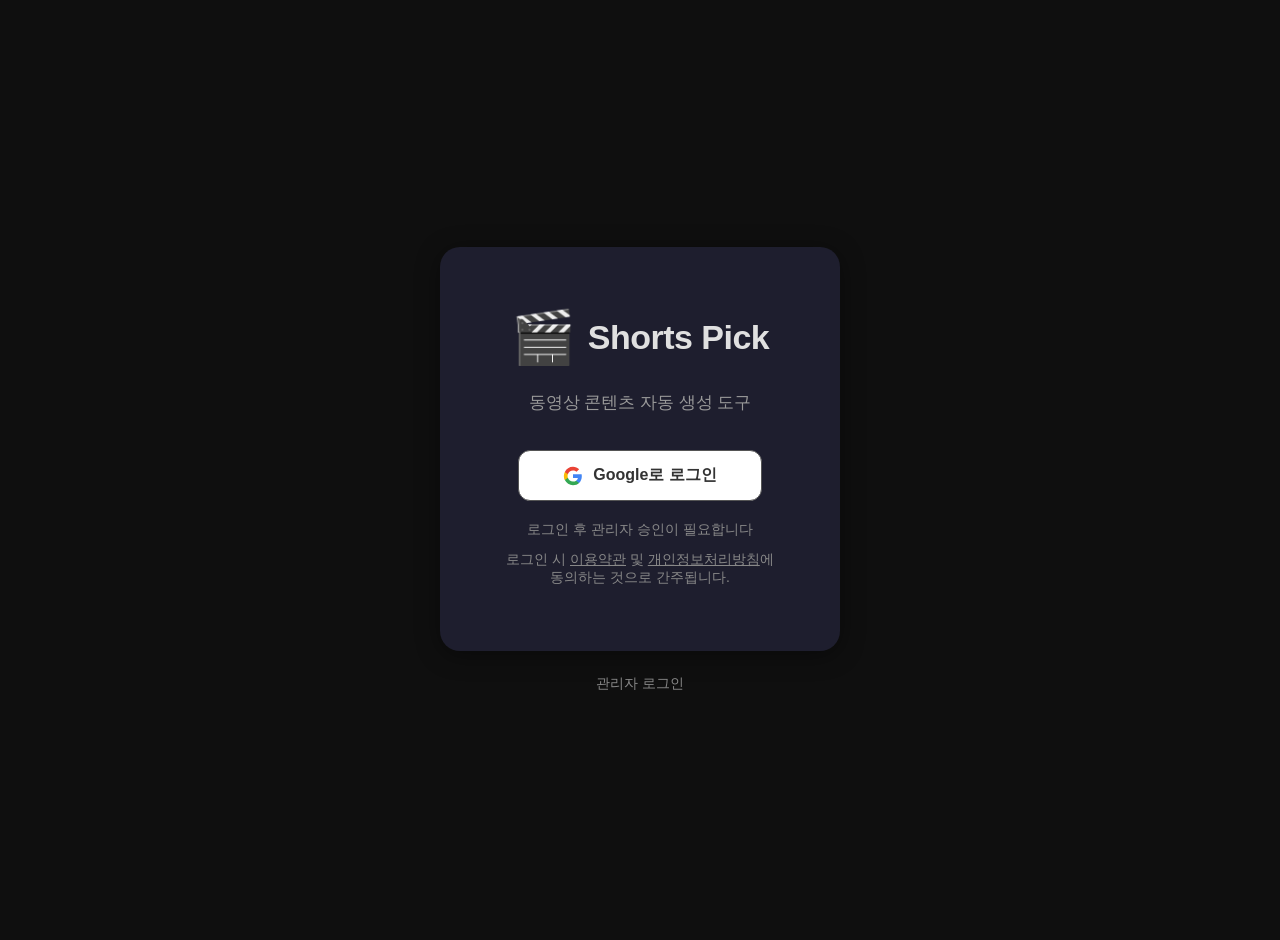
<file: static/login.html>
<!DOCTYPE html>
<html lang="ko">
<head>
    <meta charset="UTF-8">
    <meta name="viewport" content="width=device-width, initial-scale=1.0">
    <title>로그인 - Shorts Pick</title>
    <link rel="stylesheet" href="/static/css/style.css?v=4">
    <link rel="stylesheet" href="/static/css/login.css?v=9">
</head>
<body>
    <script>if(localStorage.getItem('theme')==='dark'||!localStorage.getItem('theme'))document.body.classList.add('dark');</script>
    <div class="login-wrapper">
        <div class="login-container">

            <div id="auth-error" class="auth-error hidden"></div>

            <div class="auth-panel login-card">
                <div class="login-logo">
                    <span class="login-logo-emoji">🎬</span>
                    <span class="login-logo-text">Shorts Pick</span>
                </div>
                <p class="login-subtitle">동영상 콘텐츠 자동 생성 도구</p>

                <div class="social-login">
                    <button class="btn-social btn-google" onclick="loginGoogle()">
                        <svg viewBox="0 0 24 24" width="20" height="20"><path d="M22.56 12.25c0-.78-.07-1.53-.2-2.25H12v4.26h5.92a5.06 5.06 0 01-2.2 3.32v2.77h3.57c2.08-1.92 3.28-4.74 3.28-8.1z" fill="#4285F4"/><path d="M12 23c2.97 0 5.46-.98 7.28-2.66l-3.57-2.77c-.98.66-2.23 1.06-3.71 1.06-2.86 0-5.29-1.93-6.16-4.53H2.18v2.84C3.99 20.53 7.7 23 12 23z" fill="#34A853"/><path d="M5.84 14.09c-.22-.66-.35-1.36-.35-2.09s.13-1.43.35-2.09V7.07H2.18C1.43 8.55 1 10.22 1 12s.43 3.45 1.18 4.93l2.85-2.22.81-.62z" fill="#FBBC05"/><path d="M12 5.38c1.62 0 3.06.56 4.21 1.64l3.15-3.15C17.45 2.09 14.97 1 12 1 7.7 1 3.99 3.47 2.18 7.07l3.66 2.84c.87-2.6 3.3-4.53 6.16-4.53z" fill="#EA4335"/></svg>
                        Google로 로그인
                    </button>
                </div>
                <p class="approval-notice">로그인 후 관리자 승인이 필요합니다</p>
                <p class="consent-notice">로그인 시 <a href="/static/terms.html" target="_blank">이용약관</a> 및 <a href="/static/privacy.html" target="_blank">개인정보처리방침</a>에<br>동의하는 것으로 간주됩니다.</p>
            </div>

            <!-- 관리자 비상 로그인 -->
            <div class="auth-links" style="margin-top: 24px;">
                <a href="#" id="admin-login-toggle" onclick="toggleAdminLogin(event)">관리자 로그인</a>
            </div>
            <div id="admin-login-section" class="auth-panel hidden" style="margin-top: 12px;">
                <form onsubmit="handleAdminLogin(event)">
                    <div class="form-group">
                        <label for="admin-email">이메일</label>
                        <input type="email" id="admin-email" placeholder="관리자 이메일" required>
                    </div>
                    <div class="form-group">
                        <label for="admin-password">비밀번호</label>
                        <div class="pw-wrapper">
                            <input type="password" id="admin-password" placeholder="비밀번호" required>
                            <button type="button" class="pw-toggle" onclick="togglePw(this)">
                                <svg class="eye-open" viewBox="0 0 24 24" width="20" height="20" fill="none" stroke="currentColor" stroke-width="2"><path d="M1 12s4-8 11-8 11 8 11 8-4 8-11 8S1 12 1 12z"/><circle cx="12" cy="12" r="3"/></svg>
                                <svg class="eye-closed" viewBox="0 0 24 24" width="20" height="20" fill="none" stroke="currentColor" stroke-width="2" style="display:none"><path d="M17.94 17.94A10.07 10.07 0 0 1 12 20c-7 0-11-8-11-8a18.45 18.45 0 0 1 5.06-5.94M9.9 4.24A9.12 9.12 0 0 1 12 4c7 0 11 8 11 8a18.5 18.5 0 0 1-2.16 3.19m-6.72-1.07a3 3 0 1 1-4.24-4.24"/><line x1="1" y1="1" x2="23" y2="23"/></svg>
                            </button>
                        </div>
                    </div>
                    <button type="submit" class="btn-primary btn-full">관리자 로그인</button>
                </form>
            </div>
        </div>
    </div>

    <script>
    function loginGoogle() {
        window.location.href = '/api/auth/google/login';
    }

    function toggleAdminLogin(e) {
        e.preventDefault();
        document.getElementById('admin-login-section').classList.toggle('hidden');
    }

    function togglePw(btn) {
        const input = btn.parentElement.querySelector('input');
        const isHidden = input.type === 'password';
        input.type = isHidden ? 'text' : 'password';
        btn.querySelector('.eye-open').style.display = isHidden ? 'none' : '';
        btn.querySelector('.eye-closed').style.display = isHidden ? '' : 'none';
    }

    async function handleAdminLogin(e) {
        e.preventDefault();
        const errorEl = document.getElementById('auth-error');
        errorEl.classList.add('hidden');

        const email = document.getElementById('admin-email').value;
        const password = document.getElementById('admin-password').value;

        try {
            const resp = await fetch('/api/auth/login', {
                method: 'POST',
                headers: { 'Content-Type': 'application/json' },
                body: JSON.stringify({ email, password }),
                credentials: 'same-origin',
            });
            const data = await resp.json();
            if (!resp.ok) throw new Error(data.detail || '로그인 실패');
            window.location.href = '/';
        } catch (err) {
            errorEl.textContent = err.message;
            errorEl.classList.remove('hidden');
        }
    }

    document.addEventListener('DOMContentLoaded', () => {
        const params = new URLSearchParams(window.location.search);
        const error = params.get('error');
        const errorEl = document.getElementById('auth-error');
        if (error === 'google_failed') {
            errorEl.textContent = 'Google 로그인에 실패했습니다';
            errorEl.classList.remove('hidden');
        } else if (error === 'no_email') {
            errorEl.textContent = '이메일 정보를 가져올 수 없습니다';
            errorEl.classList.remove('hidden');
        } else if (error === 'invalid_state') {
            errorEl.textContent = '로그인 세션이 만료되었습니다. 다시 시도해주세요.';
            errorEl.classList.remove('hidden');
        }

        if (location.hostname === 'localhost' || location.hostname === '127.0.0.1') {
            document.getElementById('admin-email').value = 'cospick2019@gmail.com';
            document.getElementById('admin-password').value = 'cos0601!';
        }
    });
    </script>
</body>
</html>
</file>
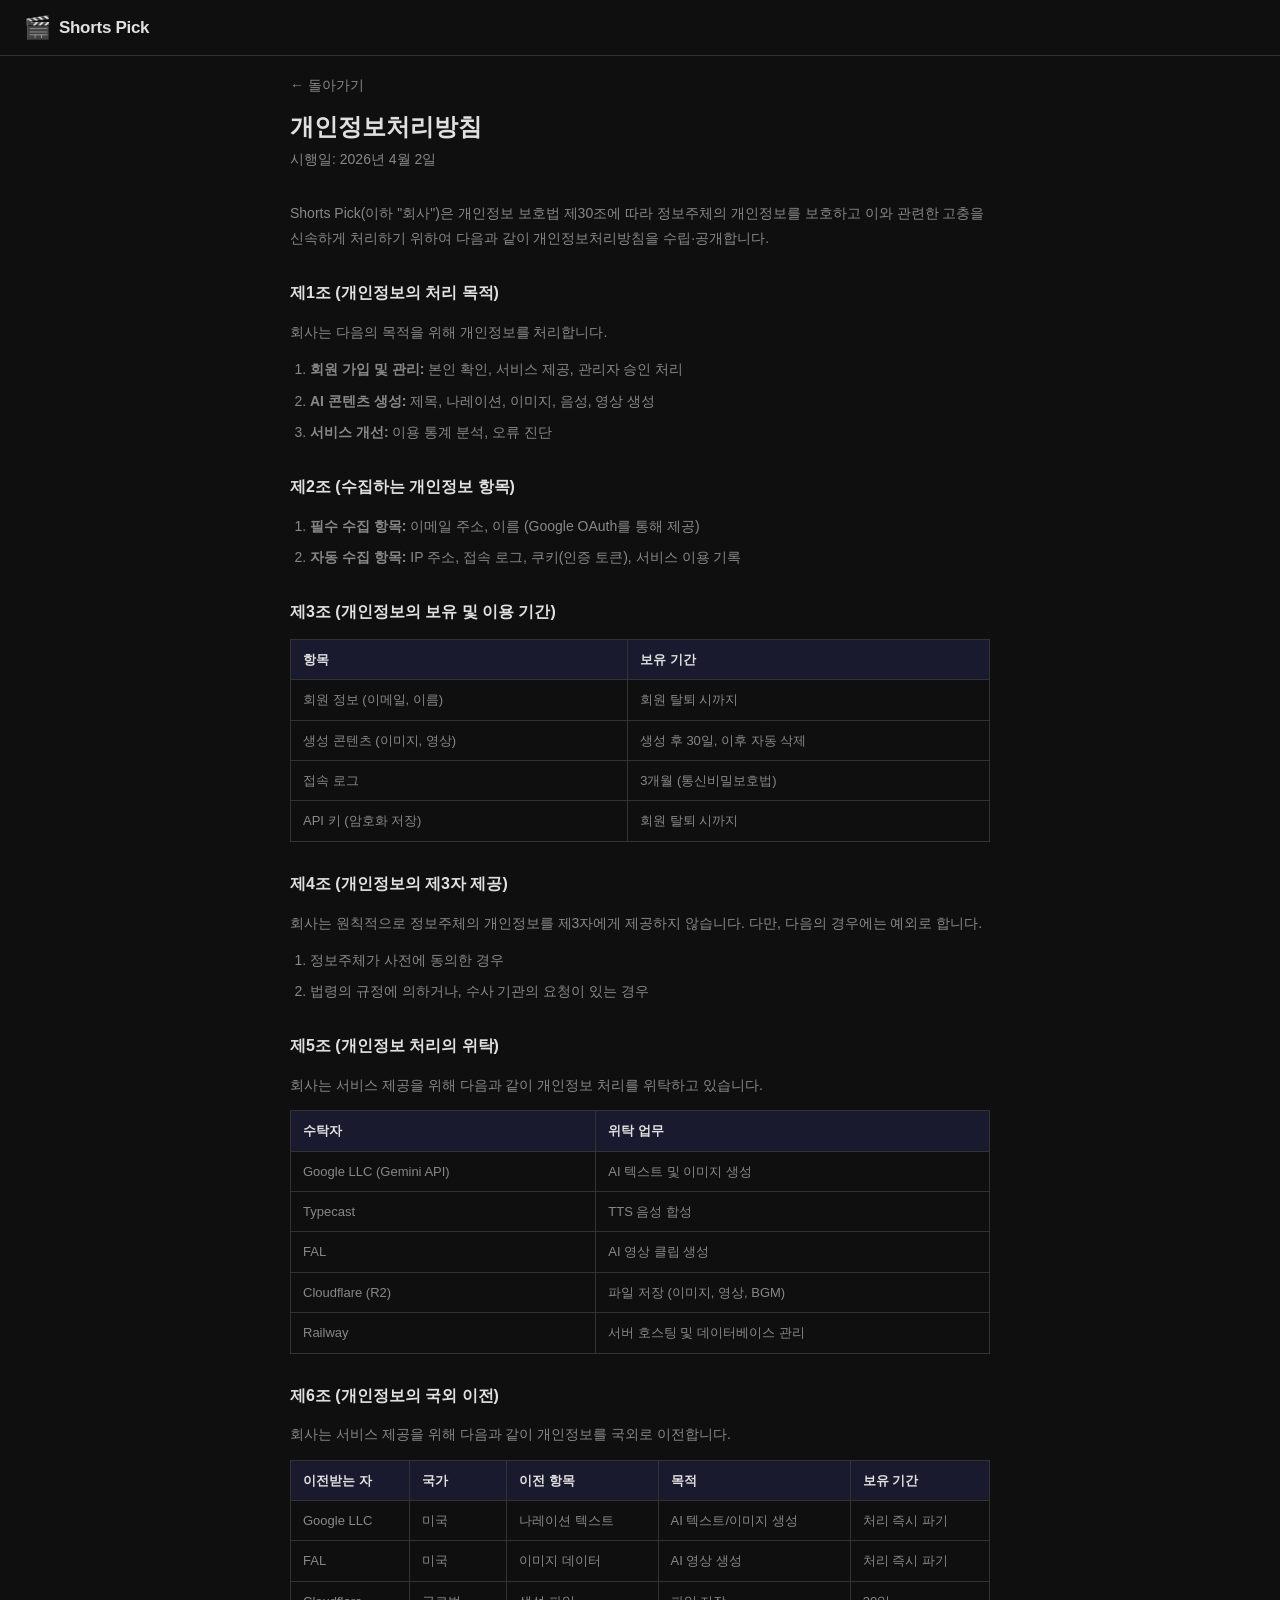
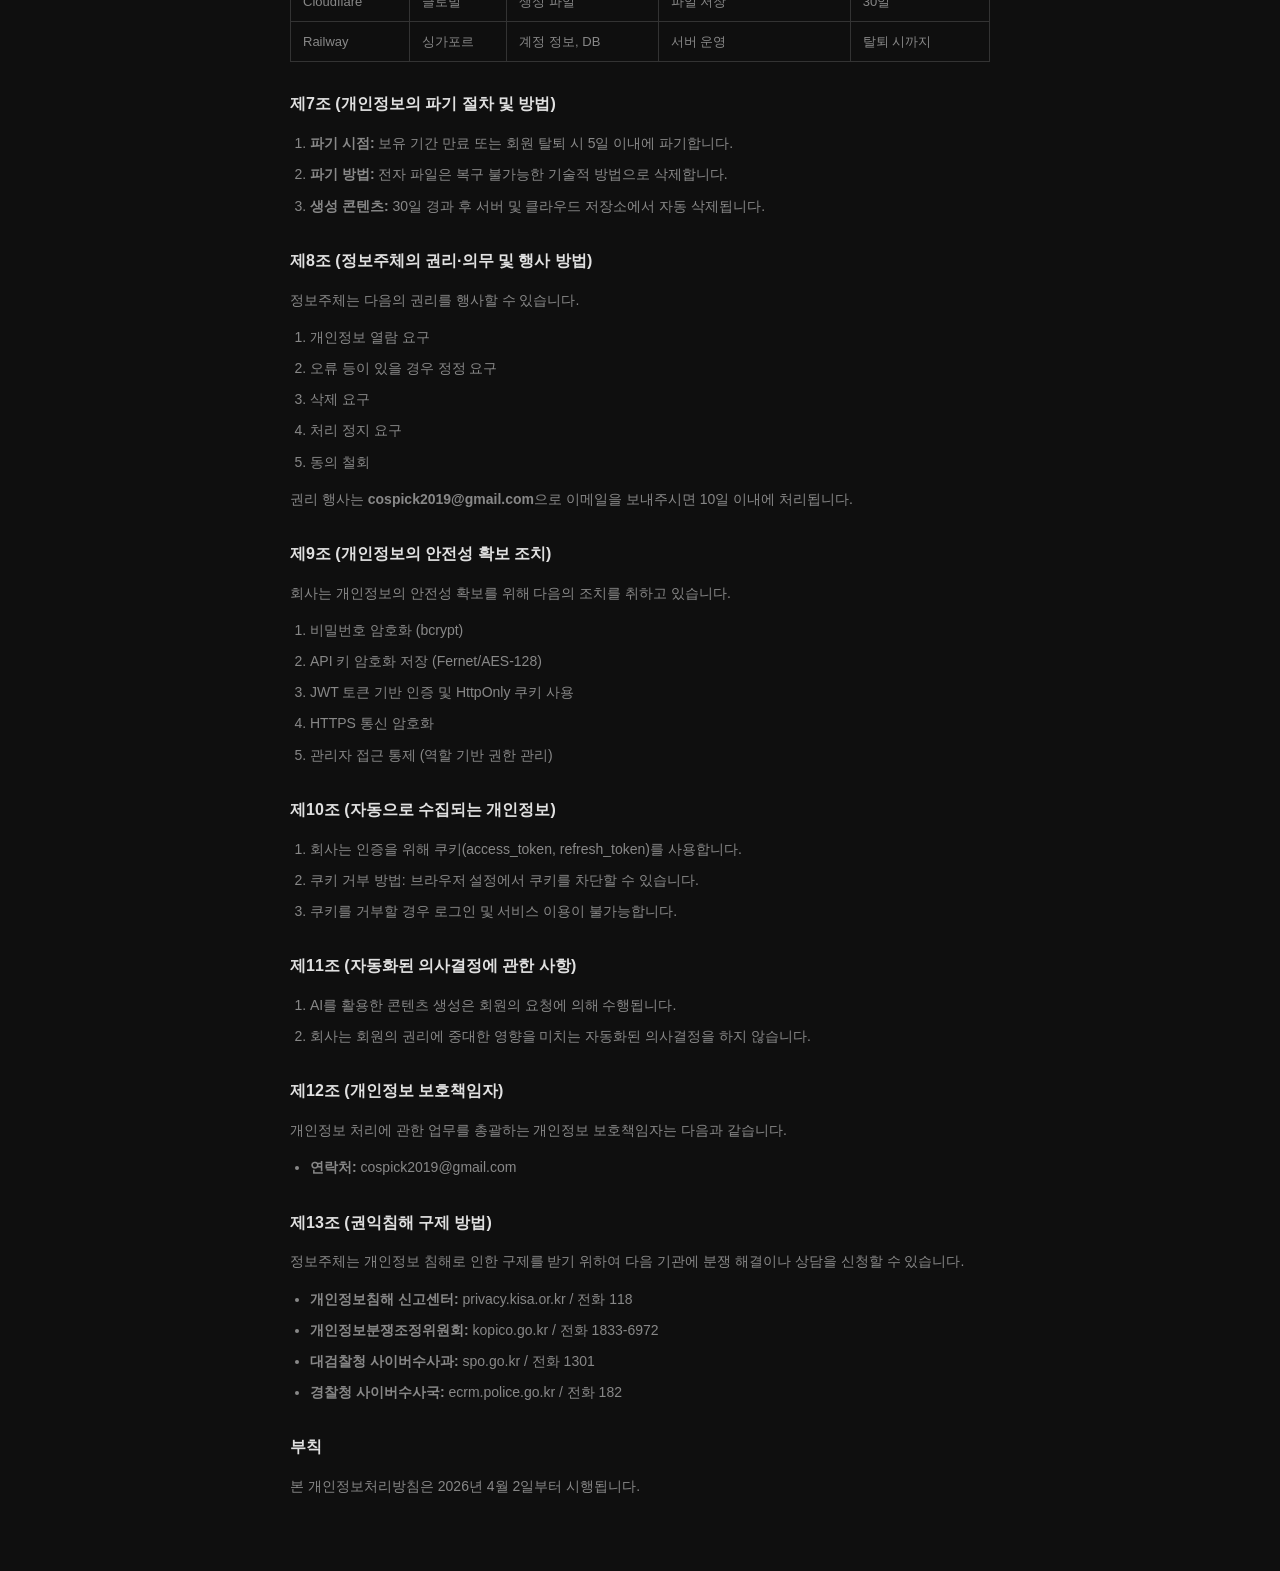
<file: static/privacy.html>
<!DOCTYPE html>
<html lang="ko">
<head>
    <meta charset="UTF-8">
    <meta name="viewport" content="width=device-width, initial-scale=1.0">
    <title>개인정보처리방침 - Shorts Pick</title>
    <link rel="stylesheet" href="/static/css/style.css?v=5">
</head>
<body class="has-navbar">
    <script>if(localStorage.getItem('theme')==='dark'||!localStorage.getItem('theme'))document.body.classList.add('dark');</script>
    <nav class="navbar">
        <a href="/" class="navbar-logo">
            <span class="navbar-logo-emoji">🎬</span>
            <span class="navbar-logo-text">Shorts Pick</span>
        </a>
    </nav>

    <div class="container" style="padding-top: 20px; max-width: 700px;">
        <a href="javascript:history.back()" style="color: var(--text-dim); text-decoration: none; font-size: 14px; display: inline-block; margin-bottom: 16px;">← 돌아가기</a>
        <h2 style="font-size: 24px; font-weight: 700; color: var(--text); margin-bottom: 8px;">개인정보처리방침</h2>
        <p style="color: var(--text-dim); font-size: 14px; margin-bottom: 32px;">시행일: 2026년 4월 2일</p>

        <div class="legal-content">
            <p>Shorts Pick(이하 "회사")은 개인정보 보호법 제30조에 따라 정보주체의 개인정보를 보호하고 이와 관련한 고충을 신속하게 처리하기 위하여 다음과 같이 개인정보처리방침을 수립·공개합니다.</p>

            <h3>제1조 (개인정보의 처리 목적)</h3>
            <p>회사는 다음의 목적을 위해 개인정보를 처리합니다.</p>
            <ol>
                <li><strong>회원 가입 및 관리:</strong> 본인 확인, 서비스 제공, 관리자 승인 처리</li>
                <li><strong>AI 콘텐츠 생성:</strong> 제목, 나레이션, 이미지, 음성, 영상 생성</li>
                <li><strong>서비스 개선:</strong> 이용 통계 분석, 오류 진단</li>
            </ol>

            <h3>제2조 (수집하는 개인정보 항목)</h3>
            <ol>
                <li><strong>필수 수집 항목:</strong> 이메일 주소, 이름 (Google OAuth를 통해 제공)</li>
                <li><strong>자동 수집 항목:</strong> IP 주소, 접속 로그, 쿠키(인증 토큰), 서비스 이용 기록</li>
            </ol>

            <h3>제3조 (개인정보의 보유 및 이용 기간)</h3>
            <table>
                <tr><th>항목</th><th>보유 기간</th></tr>
                <tr><td>회원 정보 (이메일, 이름)</td><td>회원 탈퇴 시까지</td></tr>
                <tr><td>생성 콘텐츠 (이미지, 영상)</td><td>생성 후 30일, 이후 자동 삭제</td></tr>
                <tr><td>접속 로그</td><td>3개월 (통신비밀보호법)</td></tr>
                <tr><td>API 키 (암호화 저장)</td><td>회원 탈퇴 시까지</td></tr>
            </table>

            <h3>제4조 (개인정보의 제3자 제공)</h3>
            <p>회사는 원칙적으로 정보주체의 개인정보를 제3자에게 제공하지 않습니다. 다만, 다음의 경우에는 예외로 합니다.</p>
            <ol>
                <li>정보주체가 사전에 동의한 경우</li>
                <li>법령의 규정에 의하거나, 수사 기관의 요청이 있는 경우</li>
            </ol>

            <h3>제5조 (개인정보 처리의 위탁)</h3>
            <p>회사는 서비스 제공을 위해 다음과 같이 개인정보 처리를 위탁하고 있습니다.</p>
            <table>
                <tr><th>수탁자</th><th>위탁 업무</th></tr>
                <tr><td>Google LLC (Gemini API)</td><td>AI 텍스트 및 이미지 생성</td></tr>
                <tr><td>Typecast</td><td>TTS 음성 합성</td></tr>
                <tr><td>FAL</td><td>AI 영상 클립 생성</td></tr>
                <tr><td>Cloudflare (R2)</td><td>파일 저장 (이미지, 영상, BGM)</td></tr>
                <tr><td>Railway</td><td>서버 호스팅 및 데이터베이스 관리</td></tr>
            </table>

            <h3>제6조 (개인정보의 국외 이전)</h3>
            <p>회사는 서비스 제공을 위해 다음과 같이 개인정보를 국외로 이전합니다.</p>
            <table>
                <tr><th>이전받는 자</th><th>국가</th><th>이전 항목</th><th>목적</th><th>보유 기간</th></tr>
                <tr><td>Google LLC</td><td>미국</td><td>나레이션 텍스트</td><td>AI 텍스트/이미지 생성</td><td>처리 즉시 파기</td></tr>
                <tr><td>FAL</td><td>미국</td><td>이미지 데이터</td><td>AI 영상 생성</td><td>처리 즉시 파기</td></tr>
                <tr><td>Cloudflare</td><td>글로벌</td><td>생성 파일</td><td>파일 저장</td><td>30일</td></tr>
                <tr><td>Railway</td><td>싱가포르</td><td>계정 정보, DB</td><td>서버 운영</td><td>탈퇴 시까지</td></tr>
            </table>

            <h3>제7조 (개인정보의 파기 절차 및 방법)</h3>
            <ol>
                <li><strong>파기 시점:</strong> 보유 기간 만료 또는 회원 탈퇴 시 5일 이내에 파기합니다.</li>
                <li><strong>파기 방법:</strong> 전자 파일은 복구 불가능한 기술적 방법으로 삭제합니다.</li>
                <li><strong>생성 콘텐츠:</strong> 30일 경과 후 서버 및 클라우드 저장소에서 자동 삭제됩니다.</li>
            </ol>

            <h3>제8조 (정보주체의 권리·의무 및 행사 방법)</h3>
            <p>정보주체는 다음의 권리를 행사할 수 있습니다.</p>
            <ol>
                <li>개인정보 열람 요구</li>
                <li>오류 등이 있을 경우 정정 요구</li>
                <li>삭제 요구</li>
                <li>처리 정지 요구</li>
                <li>동의 철회</li>
            </ol>
            <p>권리 행사는 <strong>cospick2019@gmail.com</strong>으로 이메일을 보내주시면 10일 이내에 처리됩니다.</p>

            <h3>제9조 (개인정보의 안전성 확보 조치)</h3>
            <p>회사는 개인정보의 안전성 확보를 위해 다음의 조치를 취하고 있습니다.</p>
            <ol>
                <li>비밀번호 암호화 (bcrypt)</li>
                <li>API 키 암호화 저장 (Fernet/AES-128)</li>
                <li>JWT 토큰 기반 인증 및 HttpOnly 쿠키 사용</li>
                <li>HTTPS 통신 암호화</li>
                <li>관리자 접근 통제 (역할 기반 권한 관리)</li>
            </ol>

            <h3>제10조 (자동으로 수집되는 개인정보)</h3>
            <ol>
                <li>회사는 인증을 위해 쿠키(access_token, refresh_token)를 사용합니다.</li>
                <li>쿠키 거부 방법: 브라우저 설정에서 쿠키를 차단할 수 있습니다.</li>
                <li>쿠키를 거부할 경우 로그인 및 서비스 이용이 불가능합니다.</li>
            </ol>

            <h3>제11조 (자동화된 의사결정에 관한 사항)</h3>
            <ol>
                <li>AI를 활용한 콘텐츠 생성은 회원의 요청에 의해 수행됩니다.</li>
                <li>회사는 회원의 권리에 중대한 영향을 미치는 자동화된 의사결정을 하지 않습니다.</li>
            </ol>

            <h3>제12조 (개인정보 보호책임자)</h3>
            <p>개인정보 처리에 관한 업무를 총괄하는 개인정보 보호책임자는 다음과 같습니다.</p>
            <ul>
                <li><strong>연락처:</strong> cospick2019@gmail.com</li>
            </ul>

            <h3>제13조 (권익침해 구제 방법)</h3>
            <p>정보주체는 개인정보 침해로 인한 구제를 받기 위하여 다음 기관에 분쟁 해결이나 상담을 신청할 수 있습니다.</p>
            <ul>
                <li><strong>개인정보침해 신고센터:</strong> privacy.kisa.or.kr / 전화 118</li>
                <li><strong>개인정보분쟁조정위원회:</strong> kopico.go.kr / 전화 1833-6972</li>
                <li><strong>대검찰청 사이버수사과:</strong> spo.go.kr / 전화 1301</li>
                <li><strong>경찰청 사이버수사국:</strong> ecrm.police.go.kr / 전화 182</li>
            </ul>

            <h3>부칙</h3>
            <p>본 개인정보처리방침은 2026년 4월 2일부터 시행됩니다.</p>
        </div>
    </div>

    <style>
        .legal-content { line-height: 1.8; color: var(--text-dim); font-size: 14px; padding-bottom: 60px; }
        .legal-content h3 { color: var(--text); font-size: 16px; margin: 28px 0 12px; }
        .legal-content p { margin-bottom: 12px; }
        .legal-content ol, .legal-content ul { padding-left: 20px; margin-bottom: 12px; }
        .legal-content li { margin-bottom: 6px; }
        .legal-content table { width: 100%; border-collapse: collapse; margin-bottom: 16px; font-size: 13px; }
        .legal-content th, .legal-content td { border: 1px solid var(--border); padding: 8px 12px; text-align: left; }
        .legal-content th { background: var(--surface); color: var(--text); font-weight: 600; }
    </style>


</body>
</html>
</file>
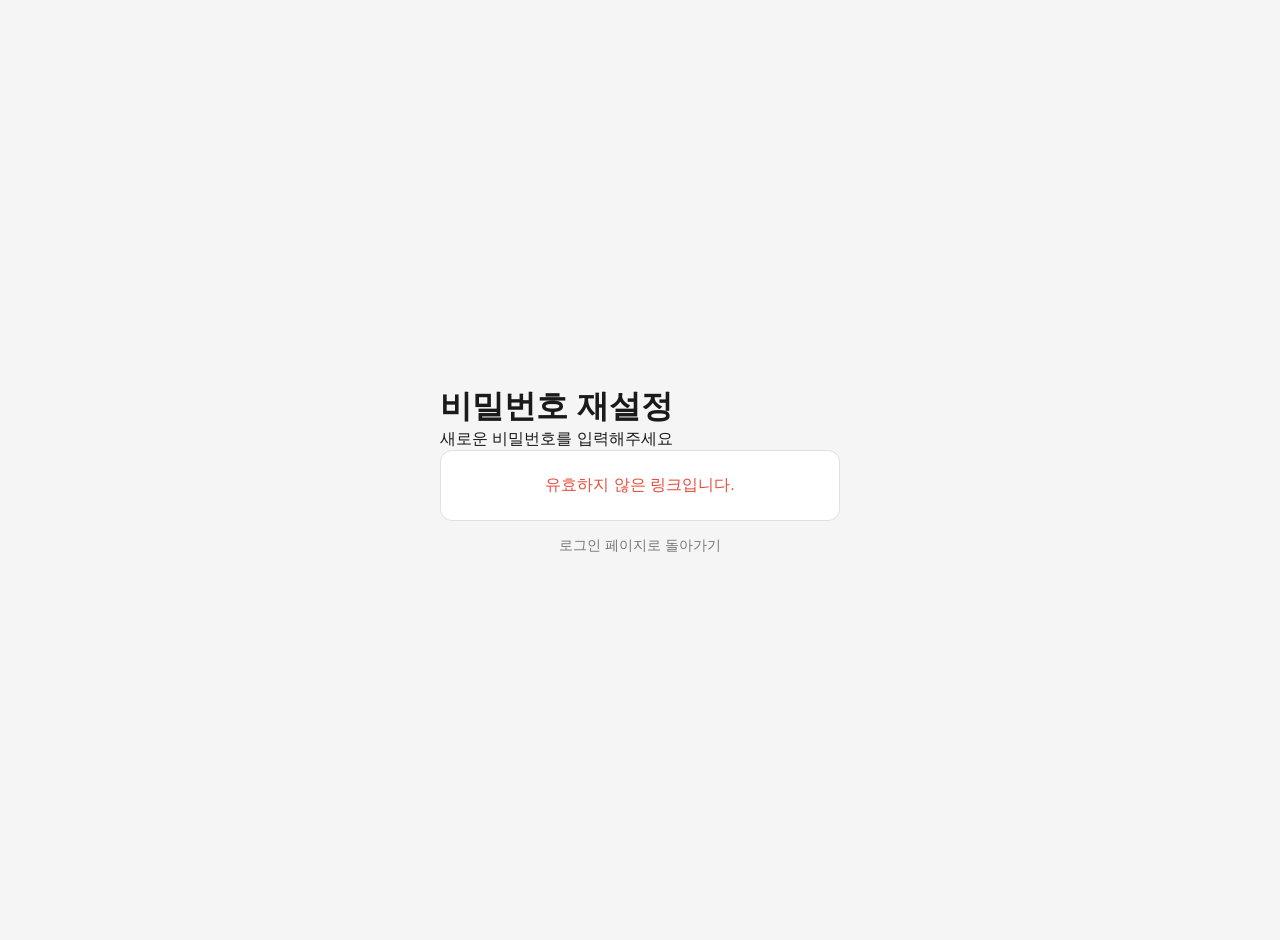
<file: static/reset-password.html>
<!DOCTYPE html>
<html lang="ko">
<head>
    <meta charset="UTF-8">
    <meta name="viewport" content="width=device-width, initial-scale=1.0">
    <title>비밀번호 재설정 - AI 쇼츠 자동 제작</title>
    <link rel="stylesheet" href="/static/css/style.css">
    <link rel="stylesheet" href="/static/css/login.css">
</head>
<body>
    <div class="login-wrapper">
        <div class="login-container">
            <div class="login-header">
                <h1>비밀번호 재설정</h1>
                <p>새로운 비밀번호를 입력해주세요</p>
            </div>

            <div id="auth-error" class="auth-error hidden"></div>
            <div id="auth-success" class="auth-success hidden"></div>

            <div id="reset-form-section" class="auth-panel">
                <form id="reset-form" onsubmit="handleResetConfirm(event)">
                    <div class="form-group">
                        <label for="new-password">새 비밀번호</label>
                        <div class="pw-wrapper">
                            <input type="password" id="new-password" placeholder="8자 이상" required minlength="8">
                            <button type="button" class="pw-toggle" onclick="togglePw(this)">
                                <svg class="eye-open" viewBox="0 0 24 24" width="20" height="20" fill="none" stroke="currentColor" stroke-width="2"><path d="M1 12s4-8 11-8 11 8 11 8-4 8-11 8S1 12 1 12z"/><circle cx="12" cy="12" r="3"/></svg>
                                <svg class="eye-closed" viewBox="0 0 24 24" width="20" height="20" fill="none" stroke="currentColor" stroke-width="2" style="display:none"><path d="M17.94 17.94A10.07 10.07 0 0 1 12 20c-7 0-11-8-11-8a18.45 18.45 0 0 1 5.06-5.94M9.9 4.24A9.12 9.12 0 0 1 12 4c7 0 11 8 11 8a18.5 18.5 0 0 1-2.16 3.19m-6.72-1.07a3 3 0 1 1-4.24-4.24"/><line x1="1" y1="1" x2="23" y2="23"/></svg>
                            </button>
                        </div>
                    </div>
                    <div class="form-group">
                        <label for="new-password-confirm">새 비밀번호 확인</label>
                        <div class="pw-wrapper">
                            <input type="password" id="new-password-confirm" placeholder="비밀번호를 다시 입력하세요" required>
                            <button type="button" class="pw-toggle" onclick="togglePw(this)">
                                <svg class="eye-open" viewBox="0 0 24 24" width="20" height="20" fill="none" stroke="currentColor" stroke-width="2"><path d="M1 12s4-8 11-8 11 8 11 8-4 8-11 8S1 12 1 12z"/><circle cx="12" cy="12" r="3"/></svg>
                                <svg class="eye-closed" viewBox="0 0 24 24" width="20" height="20" fill="none" stroke="currentColor" stroke-width="2" style="display:none"><path d="M17.94 17.94A10.07 10.07 0 0 1 12 20c-7 0-11-8-11-8a18.45 18.45 0 0 1 5.06-5.94M9.9 4.24A9.12 9.12 0 0 1 12 4c7 0 11 8 11 8a18.5 18.5 0 0 1-2.16 3.19m-6.72-1.07a3 3 0 1 1-4.24-4.24"/><line x1="1" y1="1" x2="23" y2="23"/></svg>
                            </button>
                        </div>
                    </div>
                    <button type="submit" class="btn-primary btn-full">비밀번호 변경</button>
                </form>
            </div>

            <div class="auth-links">
                <a href="/static/login.html">로그인 페이지로 돌아가기</a>
            </div>
        </div>
    </div>

    <script>
        function togglePw(btn) {
            const input = btn.parentElement.querySelector('input');
            const isHidden = input.type === 'password';
            input.type = isHidden ? 'text' : 'password';
            btn.querySelector('.eye-open').style.display = isHidden ? 'none' : '';
            btn.querySelector('.eye-closed').style.display = isHidden ? '' : 'none';
        }

        const token = new URLSearchParams(window.location.search).get('token');
        if (!token) {
            document.getElementById('reset-form-section').innerHTML =
                '<p style="text-align:center;color:var(--error)">유효하지 않은 링크입니다.</p>';
        }

        async function handleResetConfirm(e) {
            e.preventDefault();
            const pw = document.getElementById('new-password').value;
            const pwConfirm = document.getElementById('new-password-confirm').value;
            const errorEl = document.getElementById('auth-error');
            const successEl = document.getElementById('auth-success');

            errorEl.classList.add('hidden');
            successEl.classList.add('hidden');

            if (pw !== pwConfirm) {
                errorEl.textContent = '비밀번호가 일치하지 않습니다';
                errorEl.classList.remove('hidden');
                return;
            }

            try {
                const resp = await fetch('/api/auth/password-reset/confirm', {
                    method: 'POST',
                    headers: { 'Content-Type': 'application/json' },
                    body: JSON.stringify({ token, new_password: pw }),
                });
                const data = await resp.json();
                if (!resp.ok) throw new Error(data.detail || '오류가 발생했습니다');

                successEl.textContent = '비밀번호가 변경되었습니다. 로그인 페이지로 이동합니다.';
                successEl.classList.remove('hidden');
                document.getElementById('reset-form-section').classList.add('hidden');
                setTimeout(() => { window.location.href = '/static/login.html'; }, 2000);
            } catch (err) {
                errorEl.textContent = err.message;
                errorEl.classList.remove('hidden');
            }
        }
    </script>
</body>
</html>
</file>
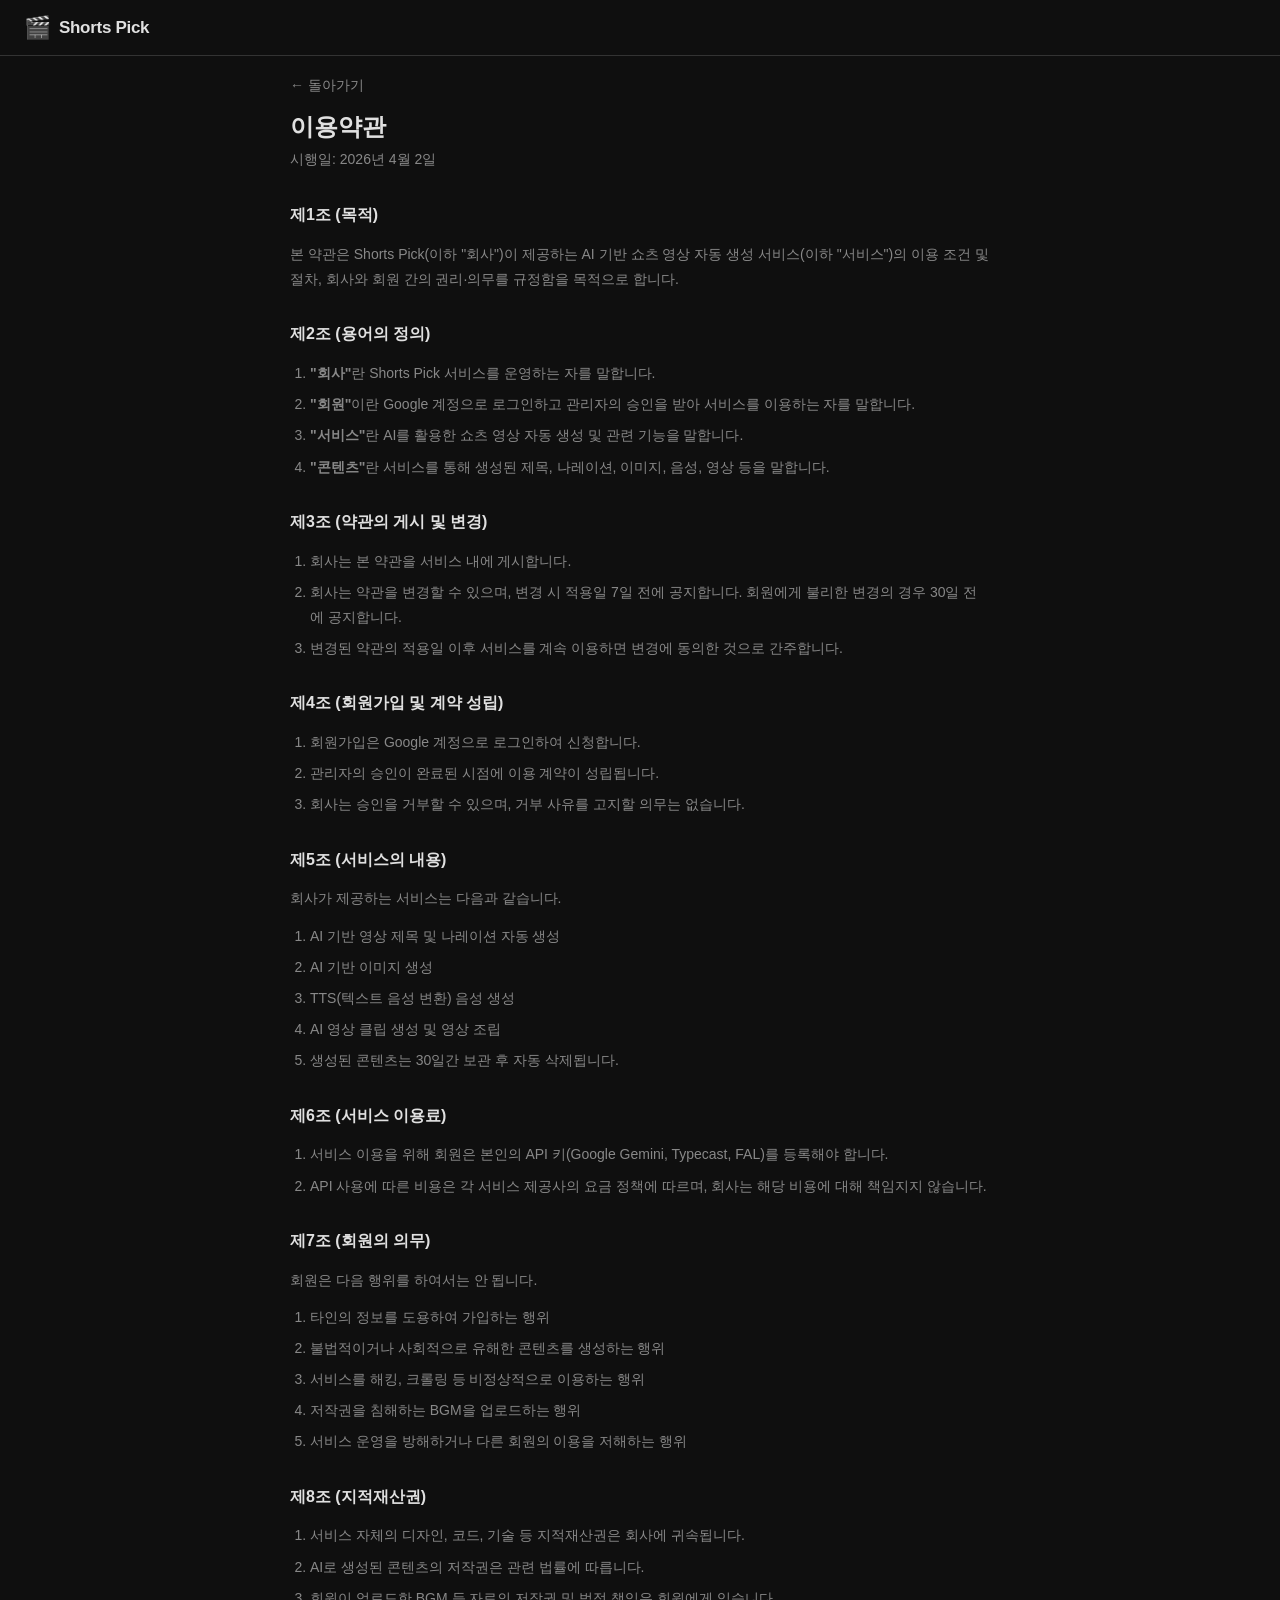
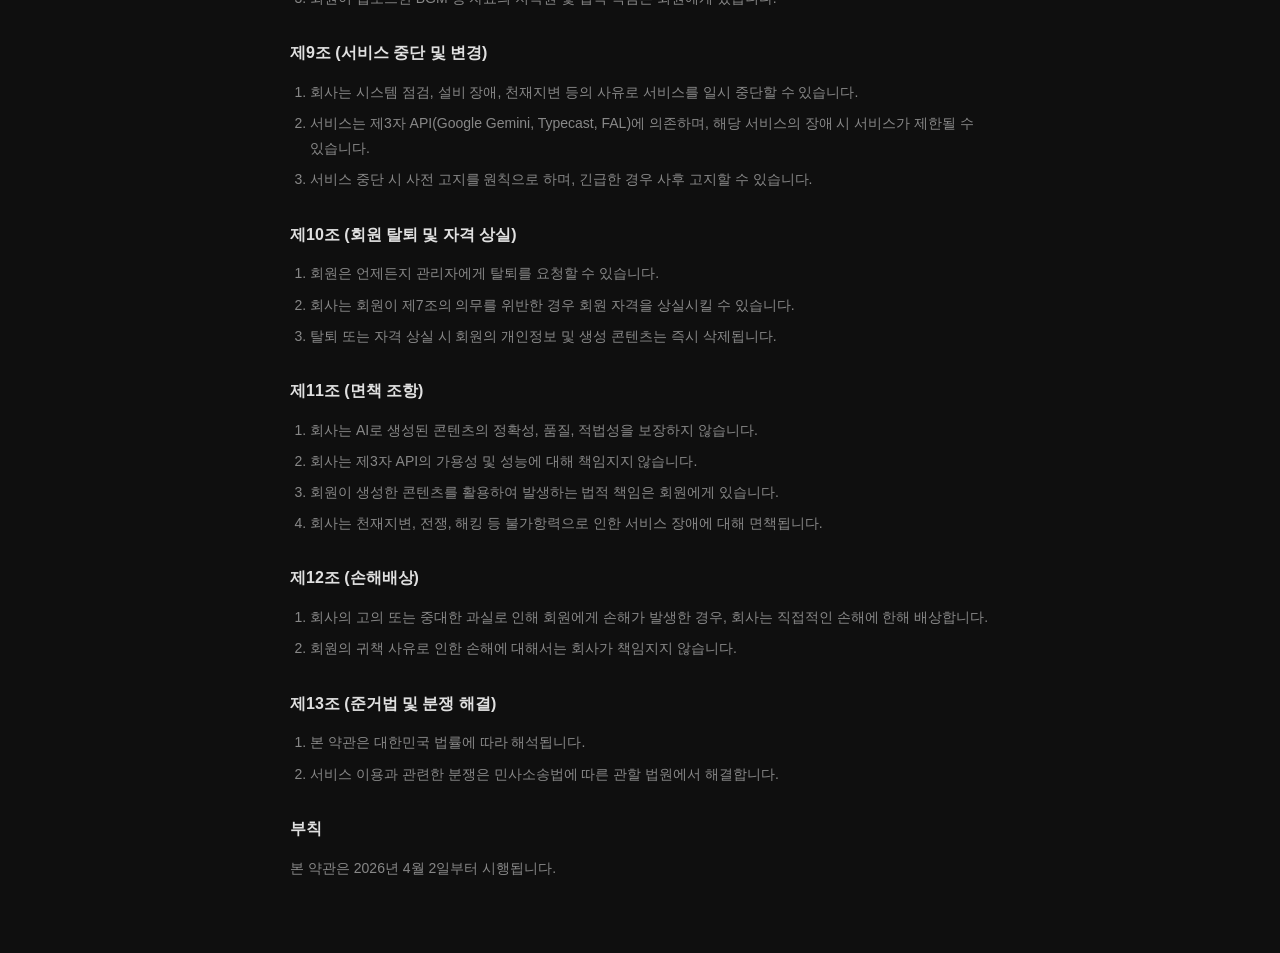
<file: static/terms.html>
<!DOCTYPE html>
<html lang="ko">
<head>
    <meta charset="UTF-8">
    <meta name="viewport" content="width=device-width, initial-scale=1.0">
    <title>이용약관 - Shorts Pick</title>
    <link rel="stylesheet" href="/static/css/style.css?v=5">
</head>
<body class="has-navbar">
    <script>if(localStorage.getItem('theme')==='dark'||!localStorage.getItem('theme'))document.body.classList.add('dark');</script>
    <nav class="navbar">
        <a href="/" class="navbar-logo">
            <span class="navbar-logo-emoji">🎬</span>
            <span class="navbar-logo-text">Shorts Pick</span>
        </a>
    </nav>

    <div class="container" style="padding-top: 20px; max-width: 700px;">
        <a href="javascript:history.back()" style="color: var(--text-dim); text-decoration: none; font-size: 14px; display: inline-block; margin-bottom: 16px;">← 돌아가기</a>
        <h2 style="font-size: 24px; font-weight: 700; color: var(--text); margin-bottom: 8px;">이용약관</h2>
        <p style="color: var(--text-dim); font-size: 14px; margin-bottom: 32px;">시행일: 2026년 4월 2일</p>

        <div class="legal-content">
            <h3>제1조 (목적)</h3>
            <p>본 약관은 Shorts Pick(이하 "회사")이 제공하는 AI 기반 쇼츠 영상 자동 생성 서비스(이하 "서비스")의 이용 조건 및 절차, 회사와 회원 간의 권리·의무를 규정함을 목적으로 합니다.</p>

            <h3>제2조 (용어의 정의)</h3>
            <ol>
                <li><strong>"회사"</strong>란 Shorts Pick 서비스를 운영하는 자를 말합니다.</li>
                <li><strong>"회원"</strong>이란 Google 계정으로 로그인하고 관리자의 승인을 받아 서비스를 이용하는 자를 말합니다.</li>
                <li><strong>"서비스"</strong>란 AI를 활용한 쇼츠 영상 자동 생성 및 관련 기능을 말합니다.</li>
                <li><strong>"콘텐츠"</strong>란 서비스를 통해 생성된 제목, 나레이션, 이미지, 음성, 영상 등을 말합니다.</li>
            </ol>

            <h3>제3조 (약관의 게시 및 변경)</h3>
            <ol>
                <li>회사는 본 약관을 서비스 내에 게시합니다.</li>
                <li>회사는 약관을 변경할 수 있으며, 변경 시 적용일 7일 전에 공지합니다. 회원에게 불리한 변경의 경우 30일 전에 공지합니다.</li>
                <li>변경된 약관의 적용일 이후 서비스를 계속 이용하면 변경에 동의한 것으로 간주합니다.</li>
            </ol>

            <h3>제4조 (회원가입 및 계약 성립)</h3>
            <ol>
                <li>회원가입은 Google 계정으로 로그인하여 신청합니다.</li>
                <li>관리자의 승인이 완료된 시점에 이용 계약이 성립됩니다.</li>
                <li>회사는 승인을 거부할 수 있으며, 거부 사유를 고지할 의무는 없습니다.</li>
            </ol>

            <h3>제5조 (서비스의 내용)</h3>
            <p>회사가 제공하는 서비스는 다음과 같습니다.</p>
            <ol>
                <li>AI 기반 영상 제목 및 나레이션 자동 생성</li>
                <li>AI 기반 이미지 생성</li>
                <li>TTS(텍스트 음성 변환) 음성 생성</li>
                <li>AI 영상 클립 생성 및 영상 조립</li>
                <li>생성된 콘텐츠는 30일간 보관 후 자동 삭제됩니다.</li>
            </ol>

            <h3>제6조 (서비스 이용료)</h3>
            <ol>
                <li>서비스 이용을 위해 회원은 본인의 API 키(Google Gemini, Typecast, FAL)를 등록해야 합니다.</li>
                <li>API 사용에 따른 비용은 각 서비스 제공사의 요금 정책에 따르며, 회사는 해당 비용에 대해 책임지지 않습니다.</li>
            </ol>

            <h3>제7조 (회원의 의무)</h3>
            <p>회원은 다음 행위를 하여서는 안 됩니다.</p>
            <ol>
                <li>타인의 정보를 도용하여 가입하는 행위</li>
                <li>불법적이거나 사회적으로 유해한 콘텐츠를 생성하는 행위</li>
                <li>서비스를 해킹, 크롤링 등 비정상적으로 이용하는 행위</li>
                <li>저작권을 침해하는 BGM을 업로드하는 행위</li>
                <li>서비스 운영을 방해하거나 다른 회원의 이용을 저해하는 행위</li>
            </ol>

            <h3>제8조 (지적재산권)</h3>
            <ol>
                <li>서비스 자체의 디자인, 코드, 기술 등 지적재산권은 회사에 귀속됩니다.</li>
                <li>AI로 생성된 콘텐츠의 저작권은 관련 법률에 따릅니다.</li>
                <li>회원이 업로드한 BGM 등 자료의 저작권 및 법적 책임은 회원에게 있습니다.</li>
            </ol>

            <h3>제9조 (서비스 중단 및 변경)</h3>
            <ol>
                <li>회사는 시스템 점검, 설비 장애, 천재지변 등의 사유로 서비스를 일시 중단할 수 있습니다.</li>
                <li>서비스는 제3자 API(Google Gemini, Typecast, FAL)에 의존하며, 해당 서비스의 장애 시 서비스가 제한될 수 있습니다.</li>
                <li>서비스 중단 시 사전 고지를 원칙으로 하며, 긴급한 경우 사후 고지할 수 있습니다.</li>
            </ol>

            <h3>제10조 (회원 탈퇴 및 자격 상실)</h3>
            <ol>
                <li>회원은 언제든지 관리자에게 탈퇴를 요청할 수 있습니다.</li>
                <li>회사는 회원이 제7조의 의무를 위반한 경우 회원 자격을 상실시킬 수 있습니다.</li>
                <li>탈퇴 또는 자격 상실 시 회원의 개인정보 및 생성 콘텐츠는 즉시 삭제됩니다.</li>
            </ol>

            <h3>제11조 (면책 조항)</h3>
            <ol>
                <li>회사는 AI로 생성된 콘텐츠의 정확성, 품질, 적법성을 보장하지 않습니다.</li>
                <li>회사는 제3자 API의 가용성 및 성능에 대해 책임지지 않습니다.</li>
                <li>회원이 생성한 콘텐츠를 활용하여 발생하는 법적 책임은 회원에게 있습니다.</li>
                <li>회사는 천재지변, 전쟁, 해킹 등 불가항력으로 인한 서비스 장애에 대해 면책됩니다.</li>
            </ol>

            <h3>제12조 (손해배상)</h3>
            <ol>
                <li>회사의 고의 또는 중대한 과실로 인해 회원에게 손해가 발생한 경우, 회사는 직접적인 손해에 한해 배상합니다.</li>
                <li>회원의 귀책 사유로 인한 손해에 대해서는 회사가 책임지지 않습니다.</li>
            </ol>

            <h3>제13조 (준거법 및 분쟁 해결)</h3>
            <ol>
                <li>본 약관은 대한민국 법률에 따라 해석됩니다.</li>
                <li>서비스 이용과 관련한 분쟁은 민사소송법에 따른 관할 법원에서 해결합니다.</li>
            </ol>

            <h3>부칙</h3>
            <p>본 약관은 2026년 4월 2일부터 시행됩니다.</p>
        </div>
    </div>

    <style>
        .legal-content { line-height: 1.8; color: var(--text-dim); font-size: 14px; padding-bottom: 60px; }
        .legal-content h3 { color: var(--text); font-size: 16px; margin: 28px 0 12px; }
        .legal-content p { margin-bottom: 12px; }
        .legal-content ol { padding-left: 20px; margin-bottom: 12px; }
        .legal-content li { margin-bottom: 6px; }
    </style>


</body>
</html>
</file>
<file: static/css/style.css>
/* Shorts Pick - 다크/라이트 테마 */

/* 라이트 모드 (기본) */
:root {
    --bg: #f5f5f5;
    --surface: #ffffff;
    --surface-hover: #f0f0f0;
    --primary: #00a5a8;
    --primary-hover: #008f92;
    --text: #1a1a1a;
    --text-dim: #777;
    --border: #e0e0e0;
    --error: #e74c3c;
    --success: #27ae60;
    --radius: 12px;
}

/* 다크 모드 */
body.dark {
    --bg: #0f0f0f;
    --surface: #1a1a2e;
    --surface-hover: #222244;
    --primary: #00CED1;
    --primary-hover: #00b4b7;
    --text: #e0e0e0;
    --text-dim: #888;
    --border: #333;
    --error: #ff4757;
    --success: #2ed573;
}

* {
    box-sizing: border-box;
    margin: 0;
    padding: 0;
}

body {
    font-family: -apple-system, BlinkMacSystemFont, 'Pretendard', sans-serif;
    background: var(--bg);
    color: var(--text);
    min-height: 100vh;
}

body.has-navbar {
    padding: 0;
}

body:not(.has-navbar) {
    padding: 20px;
}

.workflow-shell {
    padding-top: 20px;
}

.container {
    max-width: 800px;
    margin: 0 auto;
}

body.user-lines-wide .step-container {
    max-width: min(1320px, calc(100vw - 48px));
}

header {
    text-align: center;
    padding: 30px 0 20px;
}

header h1 {
    font-size: 28px;
    color: var(--primary);
    margin-bottom: 8px;
}

.subtitle {
    color: var(--text-dim);
    font-size: 14px;
}

/* ── 글로벌 네비바 ── */
.navbar {
    display: flex;
    align-items: center;
    justify-content: space-between;
    padding: 0 max(24px, calc((100% - 1400px) / 2));
    height: 56px;
    border-bottom: 1px solid var(--border);
    background: var(--bg);
    position: sticky;
    top: 0;
    z-index: 200;
}

.navbar-logo {
    display: flex;
    align-items: center;
    gap: 8px;
    text-decoration: none;
    color: var(--text);
    flex-shrink: 0;
}

.navbar-logo-emoji {
    font-size: 22px;
    line-height: 1;
}

.navbar-logo-text {
    font-size: 17px;
    font-weight: 700;
    letter-spacing: -0.3px;
}

.navbar-right {
    display: flex;
    align-items: center;
    gap: 20px;
}

.navbar-link {
    display: inline-flex;
    align-items: center;
    gap: 5px;
    color: var(--text-dim);
    text-decoration: none;
    font-size: 13px;
    font-weight: 500;
    transition: color 0.2s;
    white-space: nowrap;
}

.navbar-link:hover {
    color: var(--text);
}

.navbar-cta {
    display: inline-flex;
    align-items: center;
    gap: 4px;
    border: 1.5px solid #e8a040;
    color: #e8a040;
    background: none;
    padding: 5px 14px;
    border-radius: 20px;
    font-size: 12px;
    font-weight: 600;
    cursor: pointer;
    text-decoration: none;
    white-space: nowrap;
    transition: background 0.2s;
}

.navbar-cta:hover {
    background: rgba(232, 160, 64, 0.1);
}

.navbar-divider {
    width: 1px;
    height: 20px;
    background: var(--border);
}

.navbar-email {
    color: var(--text-dim);
    font-size: 13px;
    white-space: nowrap;
}

.navbar-icon-btn {
    background: none;
    border: none;
    color: var(--text-dim);
    cursor: pointer;
    font-size: 18px;
    padding: 6px;
    line-height: 1;
    border-radius: 6px;
    transition: color 0.2s, background 0.2s;
}

.navbar-icon-btn:hover {
    color: var(--text);
    background: var(--surface);
}

.page-title {
    font-size: 20px;
    color: var(--primary);
    margin-bottom: 16px;
}

/* 사용자 정보 & 로그아웃 */
.user-info {
    display: inline-flex;
    align-items: center;
    gap: 8px;
    margin: 8px 0;
}

.user-name {
    color: var(--text-dim);
    font-size: 13px;
}

.btn-logout {
    background: none;
    border: 1px solid var(--border);
    color: var(--text-dim);
    border-radius: 6px;
    padding: 4px 12px;
    font-size: 12px;
    cursor: pointer;
    transition: border-color 0.2s, color 0.2s;
}

.btn-logout:hover {
    border-color: var(--error);
    color: var(--error);
}

/* 카드 */
.card {
    background: var(--surface);
    border: 1px solid var(--border);
    border-radius: var(--radius);
    padding: 24px;
    margin-bottom: 20px;
}

.card h2 {
    font-size: 18px;
    margin-bottom: 20px;
    color: var(--primary);
}

/* 폼 */
.form-group {
    margin-bottom: 16px;
}
.field-help {
    color: var(--text-dim);
    font-size: 12px;
    line-height: 1.6;
    margin: 4px 0 8px;
}

.form-group label {
    display: block;
    font-size: 13px;
    color: var(--text-dim);
    margin-bottom: 6px;
}

.form-row {
    display: flex;
    gap: 16px;
}

.form-row .form-group {
    flex: 1;
}

input[type="text"],
input[type="password"],
input[type="email"],
select {
    width: 100%;
    padding: 10px 14px;
    background: var(--bg);
    border: 1px solid var(--border);
    border-radius: 8px;
    color: var(--text);
    font-size: 15px;
    outline: none;
    transition: border-color 0.2s;
}

input[type="text"]:focus,
input[type="password"]:focus,
input[type="email"]:focus,
select:focus {
    border-color: var(--primary);
}

select option {
    background: var(--surface);
    color: var(--text);
}

.voice-select-row {
    display: flex;
    gap: 8px;
    align-items: center;
}

.voice-select-row select {
    flex: 1;
}

#voice-preview-btn {
    width: 42px;
    height: 42px;
    border: 1px solid var(--border);
    border-radius: 8px;
    background: var(--surface);
    color: var(--primary);
    font-size: 16px;
    cursor: pointer;
    transition: background 0.2s, border-color 0.2s;
    flex-shrink: 0;
}

#voice-preview-btn:hover {
    background: var(--surface-hover);
    border-color: var(--primary);
}

#voice-preview-btn:disabled {
    opacity: 0.4;
    cursor: not-allowed;
}

input[type="range"] {
    width: 100%;
    accent-color: var(--primary);
}

.emotion-btn-group {
    display: flex;
    flex-wrap: wrap;
    gap: 8px;
}

.emotion-btn {
    padding: 6px 14px;
    border: 1px solid var(--border);
    border-radius: 20px;
    background: var(--bg);
    color: var(--text-dim);
    font-size: 13px;
    cursor: pointer;
    transition: all 0.2s;
}

.emotion-btn:hover {
    border-color: var(--primary);
    color: var(--text);
}

.emotion-btn.active {
    background: var(--primary);
    border-color: var(--primary);
    color: #000;
    font-weight: 600;
}

.summary-grid {
    display: grid;
    grid-template-columns: 1fr 1fr;
    gap: 12px;
    margin-bottom: 20px;
}

.summary-item {
    display: flex;
    justify-content: space-between;
    padding: 10px 14px;
    background: var(--bg);
    border: 1px solid var(--border);
    border-radius: 8px;
}

.summary-label {
    color: var(--text-dim);
    font-size: 13px;
}

.range-ticks {
    position: relative;
    height: 18px;
    margin-top: 4px;
    font-size: 11px;
    color: var(--text-dim);
}

.range-ticks span {
    transform: translateX(-50%);
    white-space: nowrap;
}

.range-ticks span:first-child {
    transform: translateX(0);
}

.range-ticks span:last-child {
    transform: translateX(0);
}

/* 버튼 */
.btn-primary {
    display: inline-block;
    width: 100%;
    padding: 12px 24px;
    background: var(--primary);
    color: #000;
    border: none;
    border-radius: 8px;
    font-size: 15px;
    font-weight: 600;
    cursor: pointer;
    transition: background 0.2s;
    text-align: center;
    text-decoration: none;
}

.btn-primary:hover {
    background: var(--primary-hover);
}

.btn-primary:disabled {
    opacity: 0.5;
    cursor: not-allowed;
}

.btn-secondary {
    display: inline-block;
    padding: 10px 20px;
    background: transparent;
    color: var(--text);
    border: 1px solid var(--border);
    border-radius: 8px;
    font-size: 14px;
    cursor: pointer;
    text-decoration: none;
    text-align: center;
}

.btn-secondary:hover {
    background: var(--surface-hover);
}
.btn-secondary:disabled {
    opacity: 0.55;
    cursor: not-allowed;
}

.btn-small {
    padding: 6px 12px;
    font-size: 12px;
}

.btn-group {
    display: flex;
    gap: 12px;
    margin-top: 20px;
}

.btn-group.center {
    justify-content: center;
}

.btn-group .btn-secondary {
    flex: 1;
}

.btn-group .btn-primary {
    flex: 2;
}

/* 대본 라인 */
.script-line {
    background: var(--bg);
    border: 1px solid var(--border);
    border-radius: 8px;
    padding: 12px;
    margin-bottom: 10px;
}

.line-header {
    display: flex;
    justify-content: space-between;
    align-items: center;
    margin-bottom: 8px;
}

.line-num {
    background: var(--primary);
    color: #000;
    width: 24px;
    height: 24px;
    border-radius: 50%;
    display: flex;
    align-items: center;
    justify-content: center;
    font-size: 12px;
    font-weight: 700;
}

.line-motion {
    font-size: 11px;
    color: var(--primary);
    background: rgba(0, 206, 209, 0.1);
    padding: 2px 8px;
    border-radius: 4px;
}

.line-text {
    margin-bottom: 6px;
}

.line-prompt {
    font-size: 11px;
    color: var(--text-dim);
    font-style: italic;
}

/* 이미지 스타일 카드 선택 */
.style-card-grid {
    display: grid;
    grid-template-columns: repeat(auto-fill, minmax(140px, 1fr));
    gap: 12px;
    margin-bottom: 16px;
}

.style-card {
    background: var(--bg);
    border: 2px solid var(--border);
    border-radius: 10px;
    cursor: pointer;
    transition: border-color 0.2s, background 0.2s;
    overflow: hidden;
    text-align: center;
}

.style-card:hover {
    border-color: var(--primary);
    background: var(--surface-hover);
}

.style-card.selected {
    border-color: var(--primary);
    background: rgba(0, 206, 209, 0.1);
}

.style-card-preview {
    aspect-ratio: 16 / 9;
    display: flex;
    align-items: center;
    justify-content: center;
}

.style-card-icon {
    font-size: 32px;
}

.style-card-meta {
    display: flex;
    flex-direction: column;
    align-items: center;
    padding: 6px 8px;
    gap: 1px;
}
.style-card-res {
    font-size: 11px;
    color: var(--text-secondary);
    font-weight: 400;
}
.style-card-name {
    display: block;
    font-size: 13px;
    font-weight: 600;
    color: var(--text);
}

/* 제품 템플릿 카드 */
.style-card {
    position: relative;
}

.style-card .product-thumb {
    width: 100%;
    aspect-ratio: 16 / 9;
    object-fit: cover;
    border-radius: 8px;
    display: block;
}

.product-delete-btn {
    position: absolute;
    top: 6px;
    right: 6px;
    display: none;
    background: rgba(0, 0, 0, 0.7);
    color: white;
    border: none;
    border-radius: 50%;
    width: 24px;
    height: 24px;
    font-size: 14px;
    line-height: 22px;
    text-align: center;
    cursor: pointer;
    padding: 0;
    z-index: 2;
}

.style-card:hover .product-delete-btn {
    display: block;
}

.product-upload-card .style-card-preview {
    background: rgba(20, 184, 166, 0.08);
    border: 2px dashed rgba(20, 184, 166, 0.5);
    border-radius: 8px;
}

.product-upload-card .style-card-icon {
    color: var(--primary);
    font-size: 36px;
    font-weight: 300;
}

/* 미리보기 그리드 */
.preview-grid {
    display: grid;
    grid-template-columns: repeat(auto-fill, minmax(220px, 1fr));
    gap: 16px;
    margin: 20px 0;
}

.preview-card {
    background: var(--surface);
    border: 1px solid var(--border);
    border-radius: var(--radius);
    overflow: hidden;
}

.preview-image-wrap {
    aspect-ratio: 9/16;
    overflow: hidden;
}

.preview-image {
    width: 100%;
    height: 100%;
    object-fit: cover;
}

.preview-info {
    padding: 12px;
}

.preview-text {
    font-size: 13px;
    margin: 6px 0;
    color: var(--text);
}

/* 진행률 */
.progress-container {
    padding: 20px 0;
}

.progress-bar {
    width: 100%;
    height: 8px;
    background: var(--bg);
    border-radius: 4px;
    overflow: hidden;
}

.progress-fill {
    height: 100%;
    background: var(--primary);
    border-radius: 4px;
    transition: width 0.5s ease;
}

.progress-text {
    display: flex;
    justify-content: space-between;
    margin-top: 12px;
    font-size: 14px;
}

#progress-percent {
    color: var(--primary);
    font-weight: 600;
}

#progress-step {
    color: var(--text-dim);
}

/* Skeleton 로딩 shimmer */
.skeleton-shimmer {
    width: 100%;
    height: 100%;
    background: linear-gradient(90deg,
            var(--surface) 25%,
            var(--surface-hover) 50%,
            var(--surface) 75%);
    background-size: 200% 100%;
    animation: shimmer 1.5s ease-in-out infinite;
}

@keyframes shimmer {
    0% {
        background-position: 200% 0;
    }

    100% {
        background-position: -200% 0;
    }
}

/* 이미지 등장 애니메이션 */
.image-fade-in {
    animation: imgFadeIn 0.6s ease-out;
}

@keyframes imgFadeIn {
    from {
        opacity: 0;
        transform: scale(0.95);
    }

    to {
        opacity: 1;
        transform: scale(1);
    }
}

/* 완료/에러 */
.success-text {
    color: var(--success);
    font-size: 18px;
    text-align: center;
    margin-bottom: 20px;
}

.error-text {
    color: var(--error);
    text-align: center;
    margin-bottom: 16px;
}

.video-preview {
    width: 100%;
    max-height: 500px;
    margin-top: 20px;
    border-radius: 8px;
}

/* 영상 제작 로딩 플레이스홀더 */
.video-placeholder {
    position: relative;
    width: 100%;
    max-width: 350px;
    aspect-ratio: 9 / 16;
    margin: 0 auto 20px;
    border-radius: 8px;
    overflow: hidden;
    background: var(--bg);
}

.video-loading-overlay {
    position: absolute;
    top: 0;
    left: 0;
    width: 100%;
    height: 100%;
    display: flex;
    flex-direction: column;
    align-items: center;
    justify-content: center;
    background: rgba(15, 15, 15, 0.3);
}

.video-loading-text {
    color: var(--primary);
    font-size: 14px;
    font-weight: 600;
    margin-top: 12px;
}

.video-fade-in {
    animation: imgFadeIn 0.6s ease-out;
}

/* 작업 이력 */
.job-card {
    display: flex;
    align-items: center;
    justify-content: space-between;
    flex-wrap: wrap;
    gap: 10px;
}

.job-info {
    display: flex;
    align-items: center;
    gap: 12px;
}

.job-status {
    font-size: 11px;
    padding: 3px 8px;
    border-radius: 4px;
    font-weight: 600;
}

.status-completed {
    background: rgba(46, 213, 115, 0.2);
    color: var(--success);
}

.status-failed {
    background: rgba(255, 71, 87, 0.2);
    color: var(--error);
}

.status-generating_images,
.status-generating_tts,
.status-assembling_video {
    background: rgba(0, 206, 209, 0.2);
    color: var(--primary);
}

.status-pending,
.status-preview_ready,
.status-awaiting_confirmation {
    background: rgba(255, 255, 255, 0.1);
    color: var(--text-dim);
}

.job-id {
    font-size: 12px;
    color: var(--text-dim);
    font-family: monospace;
}

.job-date {
    font-size: 12px;
    color: var(--text-dim);
}

.job-step {
    font-size: 13px;
    color: var(--text-dim);
}

.empty {
    text-align: center;
    color: var(--text-dim);
    padding: 40px;
}

/* 로딩 */
.loading {
    text-align: center;
    padding: 40px;
}

.spinner {
    width: 40px;
    height: 40px;
    border: 3px solid var(--border);
    border-top-color: var(--primary);
    border-radius: 50%;
    animation: spin 0.8s linear infinite;
    margin: 0 auto 16px;
}

@keyframes spin {
    to {
        transform: rotate(360deg);
    }
}

/* 제목 선택 카드 */
.title-option {
    background: var(--bg);
    border: 2px solid var(--border);
    border-radius: 10px;
    padding: 16px;
    margin-bottom: 10px;
    cursor: pointer;
    transition: border-color 0.2s, background 0.2s;
}

.title-option:hover {
    border-color: var(--primary);
    background: var(--surface-hover);
}

.title-option.selected {
    border-color: var(--primary);
    background: rgba(0, 206, 209, 0.1);
}

.title-text {
    font-size: 18px;
    font-weight: 700;
    margin-bottom: 6px;
}

.title-hook {
    font-size: 12px;
    color: var(--text-dim);
}

/* 나레이션 라인 */
.narration-line {
    background: var(--bg);
    border: 1px solid var(--border);
    border-radius: 8px;
    padding: 12px;
    margin-bottom: 10px;
}

.narration-role {
    font-size: 11px;
    color: #000;
    background: var(--primary);
    padding: 2px 8px;
    border-radius: 4px;
    font-weight: 600;
}

.char-count {
    font-size: 11px;
    color: var(--success);
    font-family: monospace;
}

.char-count.over {
    color: var(--error);
    font-weight: 700;
}

/* 프롬프트 편집 영역 */
.prompt-edit {
    padding: 10px 12px;
    border-top: 1px solid var(--border);
}

.prompt-label {
    display: block;
    font-size: 11px;
    color: var(--text-dim);
    margin-bottom: 4px;
}

.prompt-textarea {
    width: 100%;
    padding: 8px 10px;
    background: var(--bg);
    border: 1px solid var(--border);
    border-radius: 6px;
    color: var(--text);
    font-size: 12px;
    font-family: inherit;
    resize: vertical;
    margin-bottom: 8px;
    outline: none;
    box-sizing: border-box;
}

.prompt-textarea:focus {
    border-color: var(--primary);
}

.prompt-divider {
    text-align: center;
    position: relative;
    margin: 12px 0;
    color: var(--text-dim);
    font-size: 12px;
}

.prompt-divider::before,
.prompt-divider::after {
    content: '';
    position: absolute;
    top: 50%;
    width: 40%;
    height: 1px;
    background: var(--border);
}

.prompt-divider::before {
    left: 0;
}

.prompt-divider::after {
    right: 0;
}

.korean-request {
    width: 100%;
    padding: 8px 10px;
    background: var(--bg);
    border: 1px solid var(--border);
    border-radius: 6px;
    color: var(--text);
    font-size: 13px;
    margin-bottom: 8px;
    outline: none;
    box-sizing: border-box;
}

.korean-request:focus {
    border-color: var(--primary);
}

.btn-upload {
    padding: 6px 12px;
    font-size: 12px;
    background: transparent;
    color: var(--text);
    border: 1px solid var(--border);
    border-radius: 6px;
    cursor: pointer;
    margin-left: 6px;
    transition: border-color 0.2s, background 0.2s;
}

.btn-upload:hover {
    border-color: var(--primary);
    background: rgba(0, 206, 209, 0.1);
}

/* 이미지 재생성 로딩 오버레이 */
.regen-overlay {
    position: absolute;
    top: 0;
    left: 0;
    width: 100%;
    height: 100%;
    display: flex;
    flex-direction: column;
    align-items: center;
    justify-content: center;
    background: rgba(15, 15, 15, 0.7);
    z-index: 10;
    border-radius: var(--radius) var(--radius) 0 0;
}

.regen-spinner {
    width: 36px;
    height: 36px;
    border: 3px solid var(--border);
    border-top-color: var(--primary);
    border-radius: 50%;
    animation: spin 0.8s linear infinite;
    margin-bottom: 10px;
}

.regen-text {
    color: var(--primary);
    font-size: 13px;
    font-weight: 600;
}

/* BGM 선택 */
.bgm-grid {
    display: flex;
    flex-direction: column;
    gap: 8px;
}

.bgm-card {
    display: flex;
    align-items: center;
    justify-content: space-between;
    background: var(--bg);
    border: 2px solid var(--border);
    border-radius: 8px;
    padding: 12px 16px;
    cursor: pointer;
    transition: border-color 0.2s, background 0.2s;
}

.bgm-card:hover {
    border-color: var(--primary);
    background: var(--surface-hover);
}

.bgm-card.selected {
    border-color: var(--primary);
    background: rgba(0, 206, 209, 0.1);
}

.bgm-name {
    font-size: 14px;
    font-weight: 600;
    flex: 1;
}

.bgm-duration {
    font-size: 12px;
    color: var(--text-dim);
    margin: 0 12px;
    font-family: monospace;
}

.bgm-play-btn {
    width: 32px;
    height: 32px;
    padding: 0;
    font-size: 14px;
    border-radius: 50%;
    flex-shrink: 0;
    background: transparent;
    color: var(--text);
    border: 1px solid var(--border);
    cursor: pointer;
    transition: border-color 0.2s, background 0.2s;
}

.bgm-play-btn:hover {
    border-color: var(--primary);
    background: var(--surface-hover);
}

.bgm-play-btn.playing {
    border-color: var(--primary);
    color: var(--primary);
}

/* BGM 재생바 */
.bgm-player {
    display: flex;
    align-items: center;
    gap: 10px;
    padding: 10px 14px;
    margin-top: 6px;
    background: var(--bg);
    border: 1px solid var(--border);
    border-radius: 8px;
}
.bgm-player-btn {
    width: 28px; height: 28px;
    padding: 0; font-size: 14px;
    border-radius: 50%; flex-shrink: 0;
    background: transparent; color: var(--text);
    border: 1px solid var(--border); cursor: pointer;
    transition: border-color 0.2s;
}
.bgm-player-btn:hover { border-color: var(--primary); }
.bgm-player-bar {
    flex: 1; height: 6px;
    accent-color: var(--primary);
    cursor: pointer;
}
.bgm-player-time, .bgm-player-duration {
    font-size: 11px; color: var(--text-dim);
    min-width: 32px; text-align: center;
    font-family: monospace;
}

.bgm-upload-area {
    display: flex;
    align-items: center;
    gap: 8px;
    margin-bottom: 12px;
}

.bgm-delete-btn {
    width: 28px;
    height: 28px;
    padding: 0;
    font-size: 12px;
    border-radius: 50%;
    flex-shrink: 0;
    background: transparent;
    color: var(--text-dim);
    border: 1px solid transparent;
    cursor: pointer;
    margin-left: 4px;
}

.bgm-delete-btn:hover {
    color: var(--error);
    border-color: var(--error);
}

.bgm-start-input-row {
    display: flex;
    align-items: center;
    gap: 8px;
    margin-top: 8px;
}

.bgm-time-input {
    width: 80px;
    padding: 6px 10px;
    background: var(--bg);
    border: 1px solid var(--border);
    border-radius: 6px;
    color: var(--text);
    font-size: 14px;
    font-family: monospace;
    outline: none;
}

.bgm-time-input:focus {
    border-color: var(--primary);
}

.text-dim {
    color: var(--text-dim);
    font-size: 13px;
}

/* ── 워크플로우 타임라인 ── */
.timeline {
    position: sticky;
    top: 0;
    z-index: 100;
    background: var(--bg);
    padding: 16px 0 12px;
    margin-bottom: 8px;
}

.timeline-track {
    display: flex;
    align-items: center;
    justify-content: space-between;
    list-style: none;
    padding: 0;
    margin: 0;
    position: relative;
}

/* 배경 라인 (회색) */
.timeline-track::before {
    content: '';
    position: absolute;
    top: 12px;
    left: 24px;
    right: 24px;
    height: 2px;
    background: var(--border);
    z-index: 0;
}

/* 진행 라인 (청록색) */
.timeline-track::after {
    content: '';
    position: absolute;
    top: 12px;
    left: 24px;
    height: 2px;
    background: var(--primary);
    z-index: 0;
    width: var(--timeline-progress, 0%);
    transition: width 0.4s ease;
}

.timeline-item {
    display: flex;
    flex-direction: column;
    align-items: center;
    position: relative;
    z-index: 1;
    flex: 1;
}

.timeline-dot {
    width: 24px;
    height: 24px;
    border-radius: 50%;
    border: 2px solid var(--border);
    background: var(--bg);
    transition: all 0.3s ease;
    margin-bottom: 6px;
    display: flex;
    align-items: center;
    justify-content: center;
}

/* 완료 상태 */
.timeline-item {
    cursor: pointer;
}
.timeline-item:hover .timeline-dot {
    box-shadow: 0 0 0 3px rgba(0, 206, 209, 0.25);
}
.timeline-item.completed .timeline-dot {
    background: var(--primary);
    border-color: var(--primary);
}

.timeline-item.completed .timeline-dot::after {
    content: '\2713';
    color: #000;
    font-size: 12px;
    font-weight: 700;
}

/* 현재 상태 */
.timeline-item.active .timeline-dot {
    border-color: var(--primary);
    box-shadow: 0 0 0 4px rgba(0, 206, 209, 0.25);
}

.timeline-item.active .timeline-dot::after {
    content: '';
    width: 10px;
    height: 10px;
    background: var(--primary);
    border-radius: 50%;
}

.timeline-label {
    font-size: 11px;
    color: var(--text-dim);
    white-space: nowrap;
    transition: color 0.3s ease;
}

.timeline-item.active .timeline-label {
    color: var(--primary);
    font-weight: 600;
}

.timeline-item.completed .timeline-label {
    color: var(--text);
}

/* ── 스텝 접기/펼치기 ── */
.step-collapsed-header {
    display: none;
    align-items: center;
    gap: 10px;
    cursor: pointer;
    padding: 4px 0;
    user-select: none;
}

.step-collapsed-header:hover {
    opacity: 0.8;
}

.step-check {
    color: var(--success);
    font-size: 16px;
    font-weight: 700;
}

.step-collapsed-title {
    font-size: 15px;
    font-weight: 600;
    color: var(--text);
    flex: 1;
}

.step-summary {
    color: var(--text-dim);
    font-weight: 400;
    font-size: 13px;
}

.step-expand-icon {
    color: var(--text-dim);
    font-size: 12px;
    transition: transform 0.3s ease;
}

/* 접힌 상태 */
.step-section { position: relative; overflow: hidden; }

.step-guide-msg {
    text-align: center;
    color: var(--text-dim);
    font-size: 16px;
    line-height: 1.6;
    padding: 40px 20px;
}

.step-loading-overlay {
    position: absolute;
    inset: 0;
    background: var(--surface);
    display: flex;
    flex-direction: column;
    align-items: center;
    justify-content: center;
    border-radius: var(--radius);
    z-index: 10;
    gap: 12px;
}
.step-loading-overlay .loading-text {
    color: var(--text-dim);
    font-size: 14px;
}

.step-section.collapsed .step-collapsed-header {
    display: flex;
}

.step-section.collapsed .step-body {
    max-height: 0;
    overflow: hidden;
    opacity: 0;
    transition: max-height 0.35s ease, opacity 0.25s ease;
}

/* 펼친 상태 (기본) */
.step-section .step-body {
    max-height: 99999px;
    opacity: 1;
    transition: max-height 0.4s ease, opacity 0.3s ease;
}

.hidden {
    display: none !important;
}

/* 제목 분할 편집 레이아웃 */
#title-split-editor,
.title-edit-box {
    margin-top: 16px;
    padding: 16px;
    background: var(--surface);
    border: 1px solid var(--border);
    border-radius: 10px;
}

#title-split-editor>label,
.title-edit-box>label {
    display: block;
    font-weight: 600;
    margin-bottom: 4px;
    color: var(--text-dim);
    font-size: 13px;
}

.title-split-layout {
    display: flex;
    gap: 20px;
    margin-top: 12px;
}

.title-preview-frame {
    width: 200px;
    height: 356px;
    background: #0a0a14;
    border-radius: 12px;
    border: 1px solid var(--border);
    position: relative;
    flex-shrink: 0;
    overflow: hidden;
}

.title-preview-frame.overflow {
    border-color: #ff4444;
}

.title-overflow-warn {
    display: none;
    position: absolute;
    bottom: 8px;
    width: 100%;
    text-align: center;
    color: #ff4444;
    font-size: 11px;
    font-weight: 600;
}

.title-preview-frame.overflow .title-overflow-warn {
    display: block;
}

.title-preview-line1,
.title-preview-line2 {
    position: absolute;
    width: 100%;
    text-align: center;
    font-family: 'Pretendard', 'Malgun Gothic', sans-serif;
    font-size: 22px;
    font-weight: 800;
    white-space: nowrap;
    -webkit-text-stroke: 0.7px rgba(0, 0, 0, 0.8);
    text-shadow: 1px 1px 0 rgba(0, 0, 0, 0.7), -1px -1px 0 rgba(0, 0, 0, 0.3);
}

.title-preview-line1 {
    top: 24px;
    color: white;
}

.title-preview-line2 {
    top: 50px;
    color: #E8D44D;
}

.title-preview-image-area {
    position: absolute;
    top: 78px;
    left: 0;
    width: 100%;
    height: 200px;
    background: rgba(255, 255, 255, 0.05);
    border-top: 1px dashed rgba(255, 255, 255, 0.15);
    border-bottom: 1px dashed rgba(255, 255, 255, 0.15);
}

.title-split-inputs {
    flex: 1;
    display: flex;
    flex-direction: column;
    gap: 10px;
    justify-content: center;
}

/* 3단계 읽기 전용 제목 */
.title-readonly {
    padding: 10px 14px;
    background: var(--bg);
    border: 1px solid var(--border);
    border-radius: 8px;
    color: var(--text-dim);
    font-size: 15px;
}

/* 도움말 툴팁 */
.help-tip {
    display: inline-flex;
    align-items: center;
    justify-content: center;
    width: 18px;
    height: 18px;
    border-radius: 50%;
    background: var(--primary);
    color: #0a0a14;
    font-size: 12px;
    font-weight: 700;
    cursor: pointer;
    position: relative;
    vertical-align: middle;
    margin-left: 4px;
}

/* 원본은 항상 숨김 — JS가 body에 복제해서 표시 */
.help-tip-content {
    display: none !important;
}

/* body에 append되는 플로팅 툴팁 */
.help-tip-floating {
    position: fixed;
    width: 300px;
    max-width: calc(100vw - 32px);
    padding: 14px;
    background: var(--surface);
    border: 1px solid var(--border);
    border-radius: 10px;
    color: var(--text);
    font-size: 13px;
    font-weight: 400;
    line-height: 1.7;
    white-space: normal;
    box-shadow: 0 4px 20px rgba(0, 0, 0, 0.5);
    z-index: 9999;
    pointer-events: auto;
}

/* 말풍선 꼬리 (아래 방향 = 툴팁이 위에 뜰 때) */
.help-tip-floating::after {
    content: '';
    position: absolute;
    bottom: -6px;
    left: var(--arrow-left, 50%);
    width: 12px;
    height: 12px;
    background: var(--surface);
    border-right: 1px solid var(--border);
    border-bottom: 1px solid var(--border);
    transform: translateX(-50%) rotate(45deg);
}

/* 꼬리 위 방향 (툴팁이 아래에 뜰 때) */
.help-tip-floating.below::after {
    bottom: auto;
    top: -6px;
    border-right: none;
    border-bottom: none;
    border-left: 1px solid var(--border);
    border-top: 1px solid var(--border);
}

/* 외부 클릭 감지용 투명 배경 */
.help-tip-backdrop {
    position: fixed;
    inset: 0;
    z-index: 9998;
}

/* 반응형 */
@media (max-width: 600px) {
    .form-row {
        flex-direction: column;
        gap: 0;
    }

    .preview-grid {
        grid-template-columns: 1fr 1fr;
    }

    .timeline-label {
        font-size: 9px;
    }

    .timeline-dot {
        width: 20px;
        height: 20px;
    }

    .timeline {
        padding: 12px 0 8px;
    }
}

/* 6단계 누락 단계 안내 */
.missing-steps { list-style: none; padding: 0; text-align: center; }
.missing-steps li { margin: 8px 0; }

/* ── 모드 선택 카드 (카드 A / 카드 B) ── */
.mode-card-grid {
    display: grid;
    grid-template-columns: 1fr 1fr;
    gap: 20px;
    margin-top: 24px;
}
.mode-card {
    background: var(--surface);
    border: 2px solid var(--border);
    border-radius: var(--radius);
    padding: 32px 24px;
    text-align: center;
    cursor: pointer;
    transition: all 0.2s;
}
.mode-card:hover {
    border-color: var(--primary);
    background: var(--surface-hover);
    transform: translateY(-4px);
}
.mode-card-emoji {
    font-size: 56px;
    line-height: 1;
    margin-bottom: 16px;
}
.mode-card h3 {
    margin-bottom: 12px;
    color: var(--primary);
}
.mode-card p {
    color: var(--text-dim);
    line-height: 1.5;
    font-size: 14px;
}
@media (max-width: 600px) {
    .mode-card-grid { grid-template-columns: 1fr; }
}

/* ── 카드 B 줄별 자산 편집 ── */
.user-lines-editor-section {
    padding: 0;
    overflow: visible;
    margin-bottom: 20px;
}
.user-lines-layout {
    display: grid;
    grid-template-columns: minmax(0, 1fr) 360px;
    gap: 28px;
    align-items: start;
}
.user-lines-panel-card {
    background: var(--surface);
    border: 1px solid var(--border);
    border-radius: var(--radius);
    padding: 28px;
}
.user-lines-panel-card h2 {
    font-size: 18px;
    margin-bottom: 20px;
    color: var(--primary);
}
.user-lines-editor-pane {
    display: flex;
    flex-direction: column;
    min-width: 0;
}
.user-lines-preview-pane {
    min-width: 0;
}
.user-lines-preview-header {
    display: flex;
    align-items: flex-start;
    justify-content: space-between;
    gap: 12px;
    margin-bottom: 14px;
}
.user-lines-preview-kicker {
    color: var(--text-dim);
    font-size: 12px;
    line-height: 1.3;
    margin-bottom: 4px;
}
.user-lines-preview-header h3 {
    color: var(--text);
    font-size: 16px;
    line-height: 1.3;
    margin: 0;
}
.user-line-preview-pill {
    flex-shrink: 0;
    border: 1px solid var(--border);
    border-radius: 999px;
    color: var(--text-dim);
    font-size: 12px;
    line-height: 1;
    padding: 6px 10px;
}
.user-line-preview-pill[data-status="ready"] {
    border-color: rgba(46, 213, 115, 0.45);
    color: var(--success);
}
.user-line-preview-pill[data-status="failed"] {
    border-color: rgba(255, 71, 87, 0.45);
    color: var(--error);
}
.user-line-preview-pill[data-status="working"] {
    border-color: rgba(0, 206, 209, 0.55);
    color: var(--primary);
}
.shorts-preview-frame {
    width: min(100%, clamp(260px, 15vw, 300px));
    aspect-ratio: 9 / 16;
    margin: 0 auto;
    background: #07070a;
    border: 1px solid var(--border);
    border-radius: 10px;
    overflow: hidden;
    position: relative;
}
.user-lines-editor-pane > h2,
.user-lines-editor-pane > .subtitle,
.user-lines-editor-pane > .btn-group {
    flex: 0 0 auto;
}
.shorts-preview-media {
    position: absolute;
    inset: 0;
    display: flex;
    align-items: center;
    justify-content: center;
    background: #09090c;
}
.shorts-preview-media img,
.shorts-preview-media video {
    width: 100%;
    height: 100%;
    object-fit: cover;
}
.shorts-preview-empty {
    color: var(--text-dim);
    font-size: 13px;
}
.shorts-preview-title {
    position: absolute;
    top: 34px;
    left: 0;
    right: 0;
    pointer-events: none;
    text-align: center;
    font-family: 'Pretendard', 'Malgun Gothic', sans-serif;
    font-size: 28px;
    font-weight: 800;
    line-height: 1.15;
    white-space: nowrap;
    -webkit-text-stroke: 0.8px rgba(0, 0, 0, 0.85);
    text-shadow: 1px 1px 0 rgba(0, 0, 0, 0.8), -1px -1px 0 rgba(0, 0, 0, 0.35);
}
.shorts-preview-title-line1 {
    color: white;
}
.shorts-preview-title-line2 {
    color: #E8D44D;
}
.user-lines-preview-caption {
    color: var(--text-dim);
    font-size: 12px;
    line-height: 1.5;
    margin-top: 12px;
}
.batch-actions {
    flex: 0 0 auto;
    display: flex;
    align-items: center;
    gap: 12px;
    margin-bottom: 16px;
}
.user-lines-list {
    display: flex;
    flex-direction: column;
    gap: 12px;
    max-height: clamp(520px, calc(100vh - 360px), 760px);
    overflow-y: auto;
    overscroll-behavior: contain;
    padding-right: 8px;
    margin-bottom: 20px;
}
.user-lines-list::-webkit-scrollbar {
    width: 8px;
}
.user-lines-list::-webkit-scrollbar-track {
    background: transparent;
}
.user-lines-list::-webkit-scrollbar-thumb {
    background: var(--border);
    border-radius: 999px;
}
.user-line-item {
    display: grid;
    grid-template-columns: 32px minmax(0, 1fr) 150px;
    gap: 12px;
    align-items: center;
    background: var(--surface);
    border: 1px solid var(--border);
    border-radius: 8px;
    padding: 12px;
    position: relative;
}
.user-line-item.active {
    border-color: var(--primary);
    box-shadow: 0 0 0 1px rgba(0, 206, 209, 0.22);
}
.user-line-item.is-working {
    border-color: rgba(0, 206, 209, 0.75);
}
.user-line-num {
    font-weight: bold;
    color: var(--primary);
    text-align: center;
}
.user-line-text {
    color: var(--text);
    line-height: 1.4;
    font-size: 14px;
    word-break: keep-all;
    text-align: left;
}
.user-line-delete {
    position: absolute;
    top: 6px;
    right: 8px;
    width: 22px;
    height: 22px;
    line-height: 1;
    background: transparent;
    border: none;
    color: var(--text-dim);
    cursor: pointer;
    font-size: 18px;
    border-radius: 4px;
    padding: 0;
    z-index: 1;
}
.user-line-delete:hover {
    background: rgba(231, 76, 60, 0.15);
    color: var(--error);
}
/* × 버튼은 빈 카드에서만 보임. 항상 DOM에는 있고 가시성만 토글하므로 입력 시 재렌더 없이 즉시 사라짐. */
.user-line-item:not(.is-empty) .user-line-delete {
    display: none;
}
.user-line-slot {
    width: 150px;
    height: 84px;
    border-radius: 6px;
    background: var(--bg);
    border: 1px dashed var(--border);
    display: flex;
    align-items: center;
    justify-content: center;
    overflow: hidden;
    position: relative;
}
.user-line-slot img, .user-line-slot video {
    width: 100%;
    height: 100%;
    object-fit: cover;
}
.user-line-slot-empty {
    color: var(--text-dim);
    font-size: 12px;
}
.user-line-slot-progress,
.user-line-slot-failed {
    display: flex;
    flex-direction: column;
    align-items: center;
    justify-content: center;
    gap: 6px;
    width: 100%;
    height: 100%;
    padding: 8px;
    text-align: center;
}
.user-line-slot-progress {
    color: var(--primary);
    font-size: 12px;
    font-weight: 600;
}
.user-line-spinner {
    width: 20px;
    height: 20px;
    border: 2px solid rgba(255, 255, 255, 0.18);
    border-top-color: var(--primary);
    border-radius: 50%;
    animation: spin 0.8s linear infinite;
}
.user-line-slot-failed {
    color: var(--error);
    font-size: 12px;
    font-weight: 700;
}
.user-line-slot-failed small {
    color: var(--text-dim);
    font-size: 10px;
    line-height: 1.25;
    font-weight: 500;
}
.user-line-slot-status {
    position: absolute;
    bottom: 4px;
    right: 4px;
    background: rgba(0, 0, 0, 0.6);
    color: white;
    padding: 2px 6px;
    border-radius: 4px;
    font-size: 10px;
}
.user-line-buttons {
    grid-column: 1 / -1;
    display: flex;
    gap: 6px;
    flex-wrap: wrap;
}
.user-line-buttons .btn-secondary,
.user-line-buttons .btn-primary {
    padding: 6px 12px;
    font-size: 12px;
}
.user-line-item.failed {
    border-color: var(--error);
    background: rgba(231, 76, 60, 0.05);
}
.user-line-item.is-empty {
    border-color: var(--error);
    background: rgba(231, 76, 60, 0.05);
}
.user-line-item.is-empty .user-line-text {
    min-height: 1.4em;
}
/* 빈 카드 placeholder: 브라우저가 <br> 잔재를 남겨도 안정적으로 뜨도록 :empty 의존 제거 */
.user-line-item.is-empty .user-line-text::before {
    content: attr(data-placeholder);
    color: var(--text-dim);
    pointer-events: none;
}
.user-line-item .fail-reason {
    grid-column: 1 / -1;
    color: var(--error);
    font-size: 12px;
}
@media (max-width: 600px) {
    .user-line-item {
        grid-template-columns: 32px 1fr;
    }
    .user-line-slot {
        grid-column: 1 / -1;
        width: 100%;
        height: 140px;
    }
}
@media (max-width: 1100px) {
    body.user-lines-wide .step-container {
        max-width: min(900px, calc(100vw - 24px));
    }
    .user-lines-editor-section {
        padding: 0;
    }
    .user-lines-panel-card {
        padding: 20px;
    }
    .user-lines-layout {
        grid-template-columns: 1fr;
    }
    .user-lines-preview-pane {
        order: -1;
    }
    .shorts-preview-frame {
        width: min(100%, 280px);
    }
    .user-lines-list {
        overflow-y: visible;
        max-height: none;
        padding-right: 0;
    }
    .shorts-preview-title {
        font-size: 24px;
    }
}
@media (max-height: 820px) and (min-width: 1101px) {
    .shorts-preview-frame {
        width: min(100%, 260px);
    }
}
.missing-steps a { color: var(--accent); text-decoration: underline; cursor: pointer; }

/* 카드 B 대본 입력 textarea — 카드 너비에 맞춰 100% */
#user-script {
    width: 100%;
    box-sizing: border-box;
    padding: 10px 14px;
    background: var(--bg);
    border: 1px solid var(--border);
    border-radius: 6px;
    color: var(--text);
    font-size: 15px;
    font-family: inherit;
    line-height: 1.5;
    resize: vertical;
    outline: none;
    transition: border-color 0.2s;
}
#user-script:focus { border-color: var(--primary); }

/* 카드 B 줄별 텍스트 — 클릭 인라인 편집 */
.user-line-text {
    cursor: text;
    padding: 4px 6px;
    border-radius: 4px;
    outline: 1px solid transparent;
    transition: background 0.15s, outline-color 0.15s;
    white-space: pre-wrap;
    word-break: keep-all;
}
.user-line-text:hover { background: rgba(255, 255, 255, 0.04); }
.user-line-text:focus { background: rgba(255, 255, 255, 0.06); outline-color: var(--primary); }
</file>
<file: static/css/login.css>
/* 로그인 페이지 전용 스타일 */

.login-wrapper {
    display: flex;
    justify-content: center;
    align-items: center;
    min-height: 100vh;
    padding: 20px;
}

.login-container {
    width: 100%;
    max-width: 400px;
}

/* 화이트 카드 스타일 (로그인/승인대기) */
.auth-panel.login-card {
    background: #fff;
    border: none;
    border-radius: 20px;
    box-shadow: 0 4px 24px rgba(0, 0, 0, 0.12), 0 1px 4px rgba(0, 0, 0, 0.08);
    padding: 64px 52px;
    text-align: center;
}
body.dark .auth-panel.login-card {
    background: #1e1e2e;
    box-shadow: 0 4px 24px rgba(0, 0, 0, 0.4);
}
body.dark .login-logo-text { color: #e0e0e0; }
body.dark .login-subtitle { color: #999; }
body.dark .btn-google { background: #fff; color: #333; border: 1px solid #555; }
body.dark .approval-notice { color: #888; }

/* 로고 영역 */
.login-logo {
    display: flex;
    align-items: center;
    justify-content: center;
    gap: 12px;
    margin-bottom: 28px;
}
.login-logo-emoji {
    font-size: 52px;
    line-height: 1;
}
.login-logo-text {
    font-size: 34px;
    font-weight: 800;
    color: #1a1a1a;
    letter-spacing: -0.5px;
}
.login-subtitle {
    color: #888;
    font-size: 17px;
    margin-bottom: 36px;
}

/* 탭 */
.auth-tabs {
    display: flex;
    border-bottom: 1px solid var(--border);
    margin-bottom: 24px;
}
.auth-tab {
    flex: 1;
    padding: 12px;
    background: none;
    border: none;
    color: var(--text-dim);
    font-size: 15px;
    cursor: pointer;
    border-bottom: 2px solid transparent;
    transition: color 0.2s, border-color 0.2s;
}
.auth-tab.active {
    color: var(--primary);
    border-bottom-color: var(--primary);
}
.auth-tab:hover {
    color: var(--text);
}

/* 패널 */
.auth-panel {
    background: var(--surface);
    border: 1px solid var(--border);
    border-radius: var(--radius);
    padding: 24px;
    margin-bottom: 16px;
}
.auth-panel h3 {
    color: var(--primary);
    font-size: 18px;
    margin-bottom: 8px;
}
.modal-desc {
    color: var(--text-dim);
    font-size: 13px;
    margin-bottom: 20px;
}

/* 입력 필드 - email, password도 스타일 적용 */
.auth-panel input[type="email"],
.auth-panel input[type="password"],
.auth-panel input[type="text"] {
    width: 100%;
    padding: 10px 14px;
    background: var(--bg);
    border: 1px solid var(--border);
    border-radius: 8px;
    color: var(--text);
    color-scheme: dark;
    font-size: 15px;
    outline: none;
    transition: border-color 0.2s;
}
.auth-panel input:focus {
    border-color: var(--primary);
}

/* 소셜 로그인 */
.social-login {
    display: flex;
    flex-direction: column;
    align-items: center;
    gap: 10px;
    margin-bottom: 0;
}
.btn-social {
    display: inline-flex;
    align-items: center;
    justify-content: center;
    gap: 10px;
    padding: 14px 44px;
    border: none;
    border-radius: 12px;
    font-size: 16px;
    font-weight: 600;
    cursor: pointer;
    transition: background 0.2s;
}
.btn-social:hover {
    opacity: 0.92;
}

.btn-google {
    background: #1a1a1a;
    color: #fff;
    border: 1px solid #1a1a1a;
}

/* 구분선 */
.divider {
    display: flex;
    align-items: center;
    margin: 20px 0;
    color: var(--text-dim);
    font-size: 13px;
}
.divider::before, .divider::after {
    content: '';
    flex: 1;
    border-top: 1px solid var(--border);
}
.divider span {
    padding: 0 12px;
}

/* 버튼 */
.btn-primary {
    background: var(--primary);
    color: #000;
    border: none;
    border-radius: 8px;
    padding: 12px 24px;
    font-size: 15px;
    font-weight: 600;
    cursor: pointer;
    transition: background 0.2s;
}
.btn-primary:hover {
    background: var(--primary-hover);
}
.btn-primary:disabled {
    opacity: 0.5;
    cursor: not-allowed;
}
.btn-full {
    width: 100%;
}
.btn-secondary {
    background: none;
    border: 1px solid var(--border);
    color: var(--text-dim);
    border-radius: 8px;
    padding: 10px 24px;
    font-size: 14px;
    cursor: pointer;
    transition: border-color 0.2s, color 0.2s;
}
.btn-secondary:hover {
    border-color: var(--text-dim);
    color: var(--text);
}
.btn-back {
    margin-top: 12px;
}

/* 링크 */
.auth-links {
    text-align: center;
    font-size: 14px;
    color: var(--text-dim);
}
.auth-links a {
    color: var(--text-dim);
    text-decoration: none;
    transition: color 0.2s;
}
.auth-links a:hover {
    color: var(--primary);
}
.divider-dot {
    margin: 0 8px;
    color: var(--border);
}

/* 에러/성공 메시지 */
.auth-error {
    background: rgba(255, 71, 87, 0.1);
    border: 1px solid var(--error);
    color: var(--error);
    padding: 10px 14px;
    border-radius: 8px;
    font-size: 14px;
    margin-bottom: 16px;
}
.auth-success {
    background: rgba(46, 213, 115, 0.1);
    border: 1px solid var(--success);
    color: var(--success);
    padding: 10px 14px;
    border-radius: 8px;
    font-size: 14px;
    margin-bottom: 16px;
}

/* 검색 결과 */
#find-email-result {
    margin-top: 16px;
    padding: 12px;
    background: var(--bg);
    border-radius: 8px;
    font-size: 14px;
}
#find-email-result .masked-email {
    color: var(--primary);
    font-weight: 600;
    display: block;
    margin: 4px 0;
}

/* 비밀번호 토글 */
.pw-wrapper {
    position: relative;
}
.pw-wrapper input {
    padding-right: 42px !important;
}
.pw-toggle {
    position: absolute;
    right: 8px;
    top: 50%;
    transform: translateY(-50%);
    background: none;
    border: none;
    color: var(--text-dim);
    cursor: pointer;
    padding: 4px;
    display: flex;
    align-items: center;
}
.pw-toggle:hover {
    color: var(--text);
}

.consent-notice {
    text-align: center;
    color: #999;
    font-size: 14px;
    margin-top: 12px;
}
.consent-notice a {
    color: #999;
    text-decoration: underline;
}
.consent-notice a:hover { color: var(--primary); }
body.dark .consent-notice, body.dark .consent-notice a { color: #888; }

.approval-notice {
    text-align: center;
    color: #aaa;
    font-size: 14px;
    margin-top: 20px;
}

.hidden {
    display: none !important;
}
</file>
